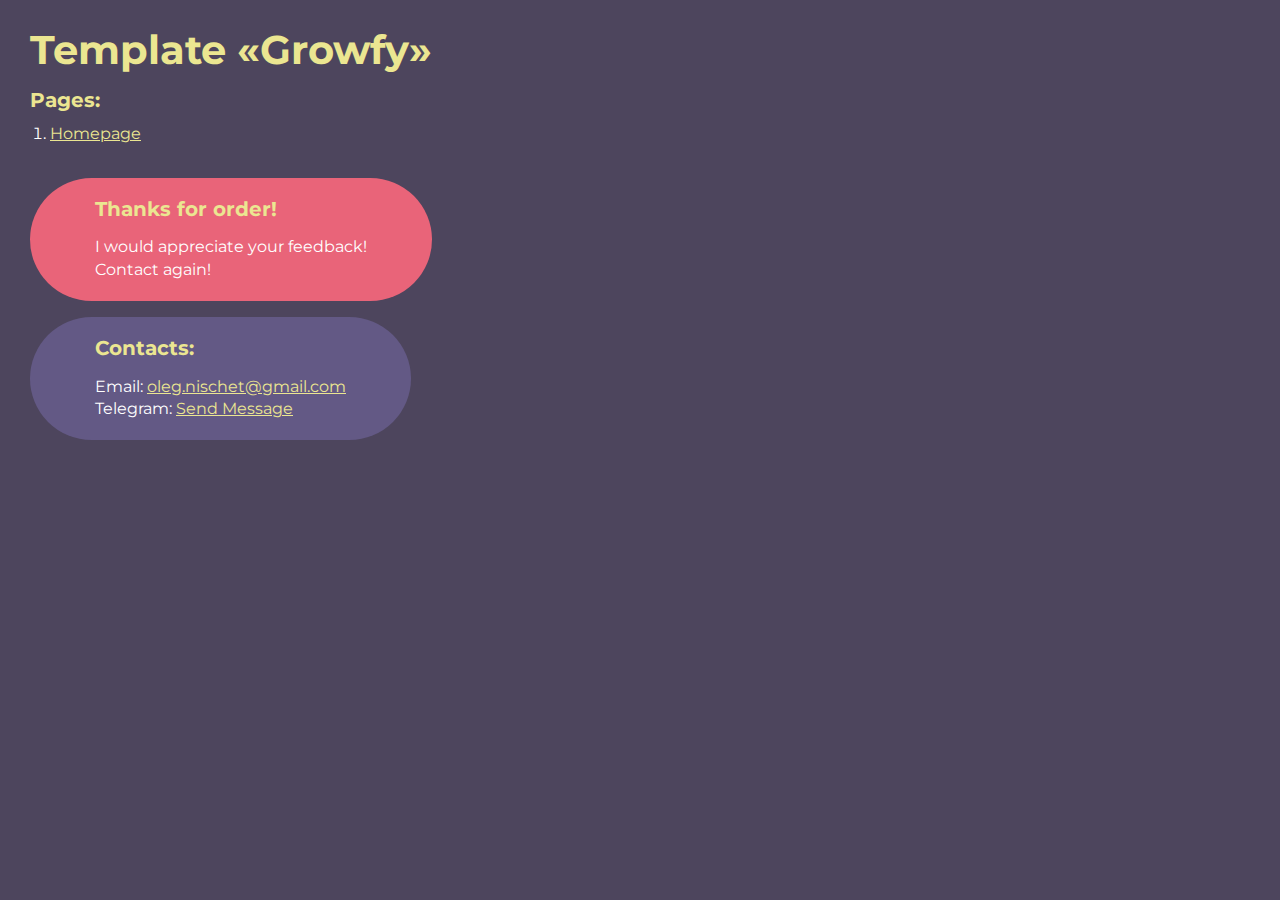
<file: index.html>
<!DOCTYPE html>
<html>

<head>
	<meta charset="UTF-8">
	<meta name="viewport" content="width=device-width, initial-scale=1.0">
	<title>Template «Growfy»</title>
</head>

<body>
	<div class="rootpage">
		<h1>Template «Growfy»</h1>
		<h2>Pages:</h2>
		<ol class="rootpage__list">
			<li><a target="_blank" href="home.html">Homepage</a></li>
		</ol>
		<div class="rootpage__tnx">
			<h2>Thanks for order!</h2>
			<p>I would appreciate your feedback!</p>
			<p>Contact again!</p>
		</div>
		<div class="rootpage__contacts">
			<h2>Contacts:</h2>
			<p>Email: <a href="mailto:oleg.nischet@gmail.com">oleg.nischet@gmail.com</a></p>
			<p>Telegram: <a href="https://t.me/oleg_nishchet">Send Message</a></p>
		</div>
	</div>
</body>
<style>
	@charset "UTF-8";
	@import url("https://fonts.googleapis.com/css?family=Montserrat:regular,700&display=swap");

	*,
	*::before,
	*::after {
		padding: 0px;
		margin: 0px;
		border: 0px;
		box-sizing: border-box;
	}

	html,
	body {
		height: 100%;
		margin: 0;
		padding: 0;
		min-width: 320px;
		width: 100%;
		color: #fff;
		background-color: #4D455D;

	}

	body {
		font-family: Montserrat;
		font-size: 100%;
		line-height: 1;
		font-size: 1rem;
	}

	a {
		text-decoration: underline;
		color: #ebe691
	}

	a:visited {
		text-decoration: underline;
		color: #aaa768;
	}

	a:hover {
		text-decoration: none;
	}

	ul li {
		list-style: none;
	}

	img {
		vertical-align: top;
	}

	.wrapper {
		width: 100%;
		min-height: 100%;
		overflow: hidden;
	}

	.rootpage {
		padding: 30px;
		display: flex;
		flex-direction: column;
		align-items: flex-start;
	}

	@media (max-width: 767px) {
		.rootpage {
			padding: 30px 15px;
		}
	}

	h1 {
		color: #ebe691;
		font-size: 2.5rem;
		margin: 0px 0px 1.25rem 0px;
	}

	@media (max-width: 767px) {
		h1 {
			font-size: 1.85rem;
			margin: 0px 0px 1.25rem 0px;
		}
	}

	h2 {
		color: #ebe691;
		font-size: 1.25rem;
		margin: 0px 0px 1rem 0px;
	}

	@media (max-width: 767px) {
		h2 {
			font-size: 1.125rem;
			margin: 0px 0px 1rem 0px;
		}
	}

	.rootpage__info {
		line-height: 140%;
		margin: 0px 0px 1.5rem 0px;
	}

	.rootpage__list {
		margin: 0px 0px 2.25rem 1.25rem;
	}

	.rootpage__list li:not(:last-child) {
		margin: 0px 0px 15px 0px;
	}

	.rootpage__contacts,
	.rootpage__tnx {
		border-radius: 200px;
		padding: 20px 65px;
		line-height: 140%;
	}

	@media (max-width: 767px) {

		.rootpage__contacts,
		.rootpage__tnx {
			border-radius: 40px;
			padding: 20px;
		}
	}

	.rootpage__contacts {
		background-color: #635985;

	}

	.rootpage__contacts a {
		color: #ebe691;
	}

	.rootpage__tnx {
		background-color: #E96479;
		margin: 0px 0px 1rem 0px;
	}
</style>

</html>
</file>
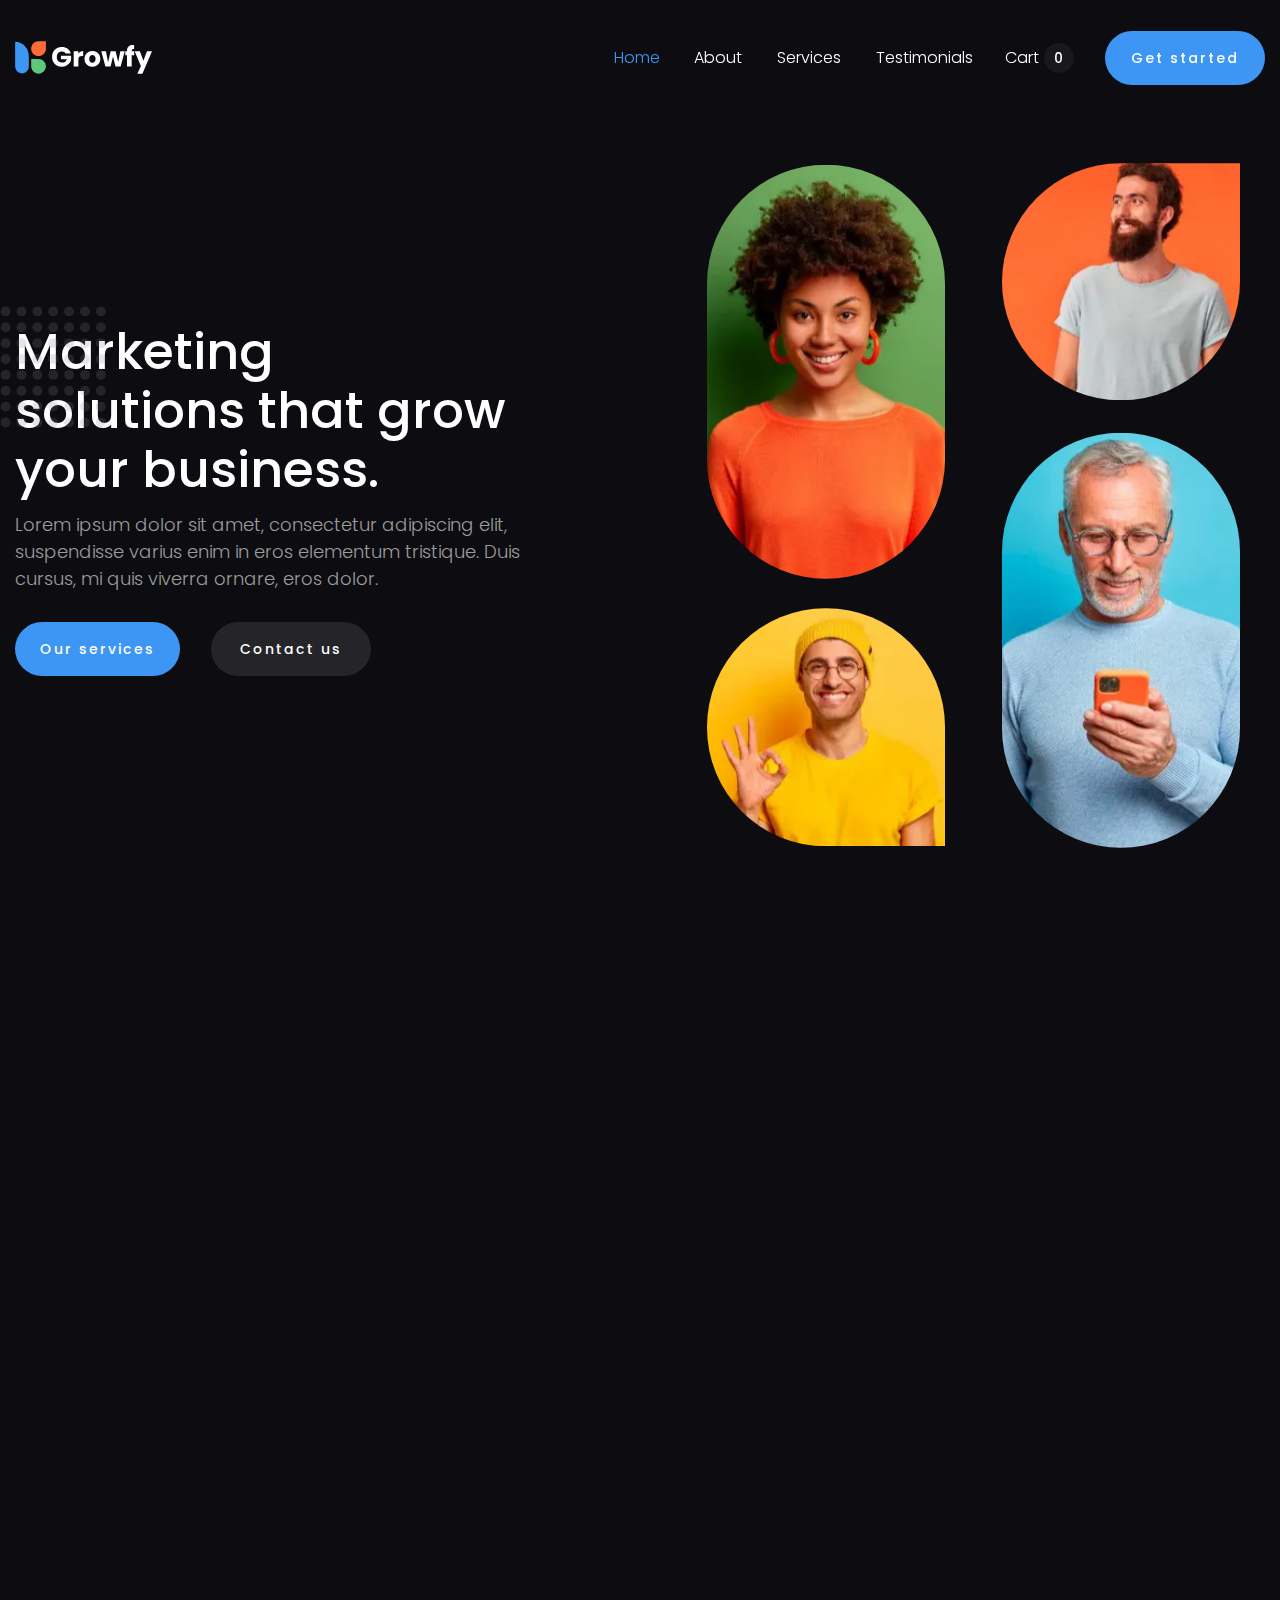
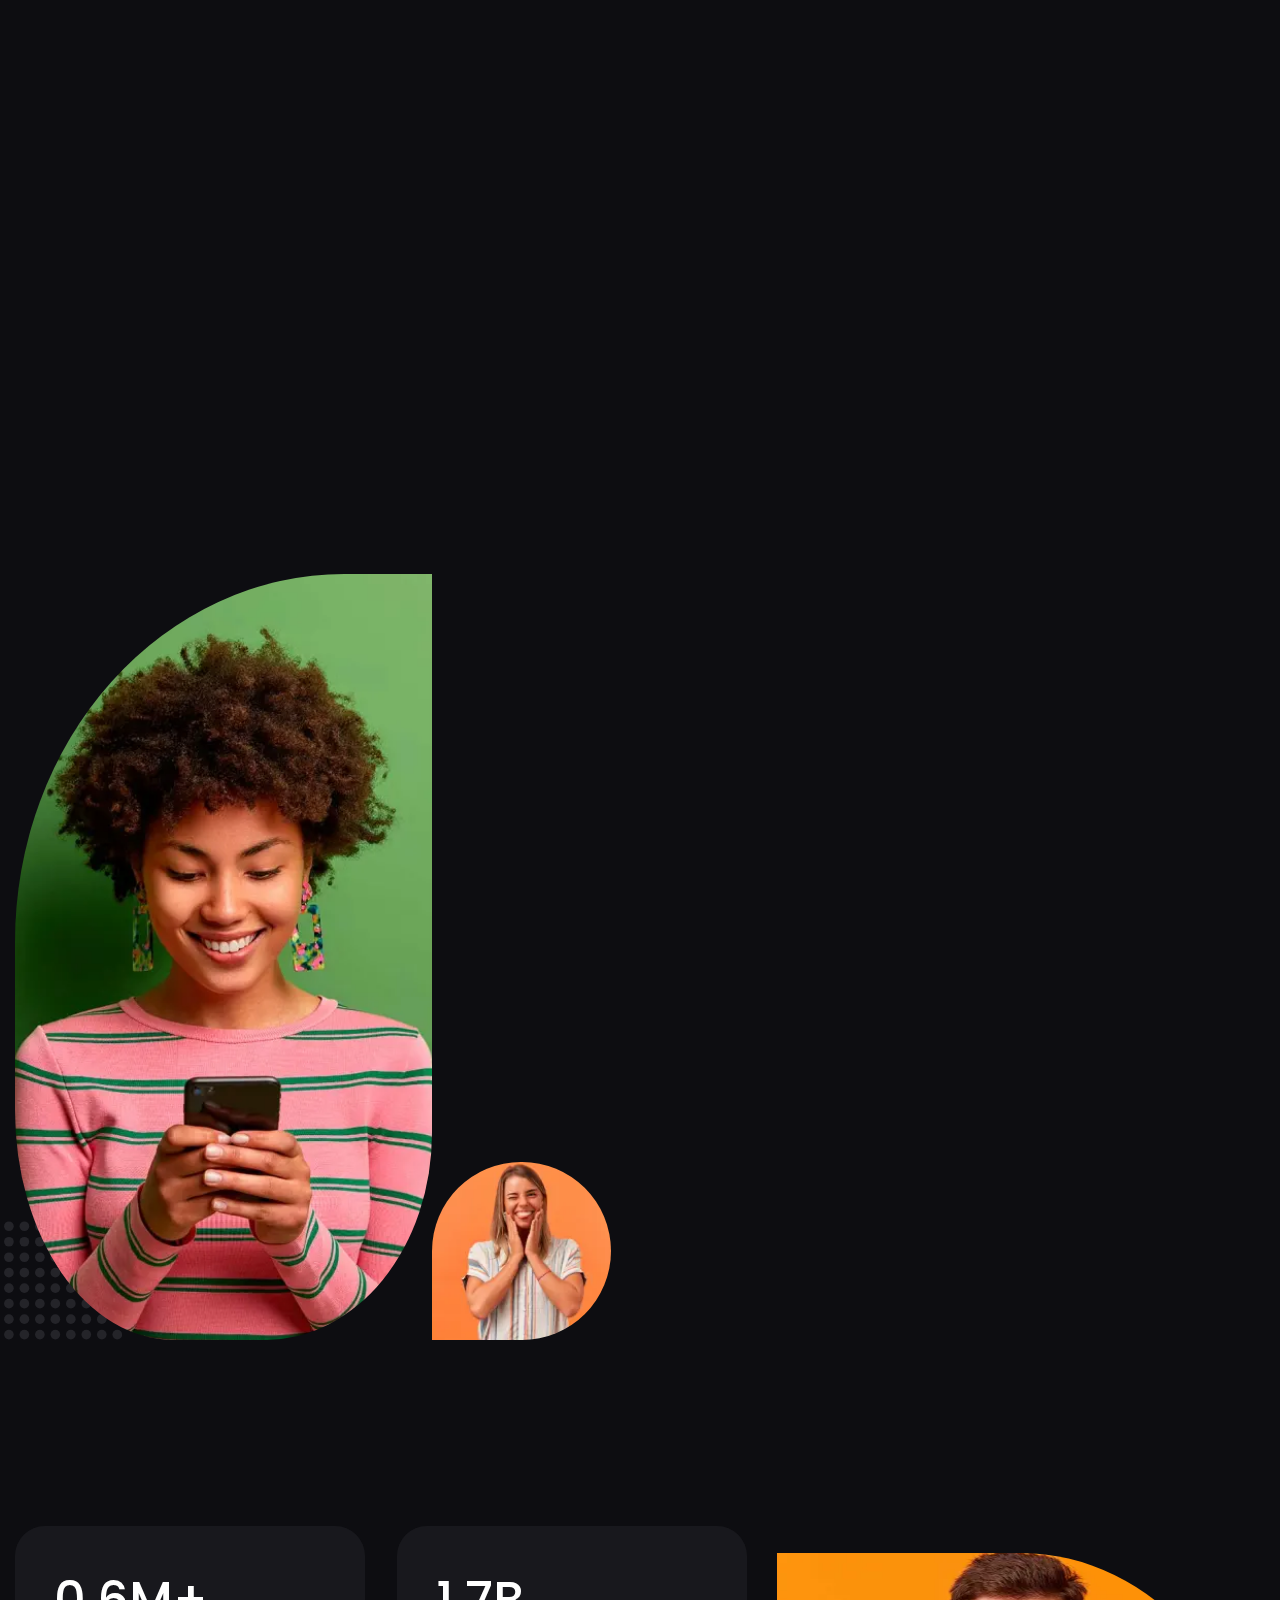
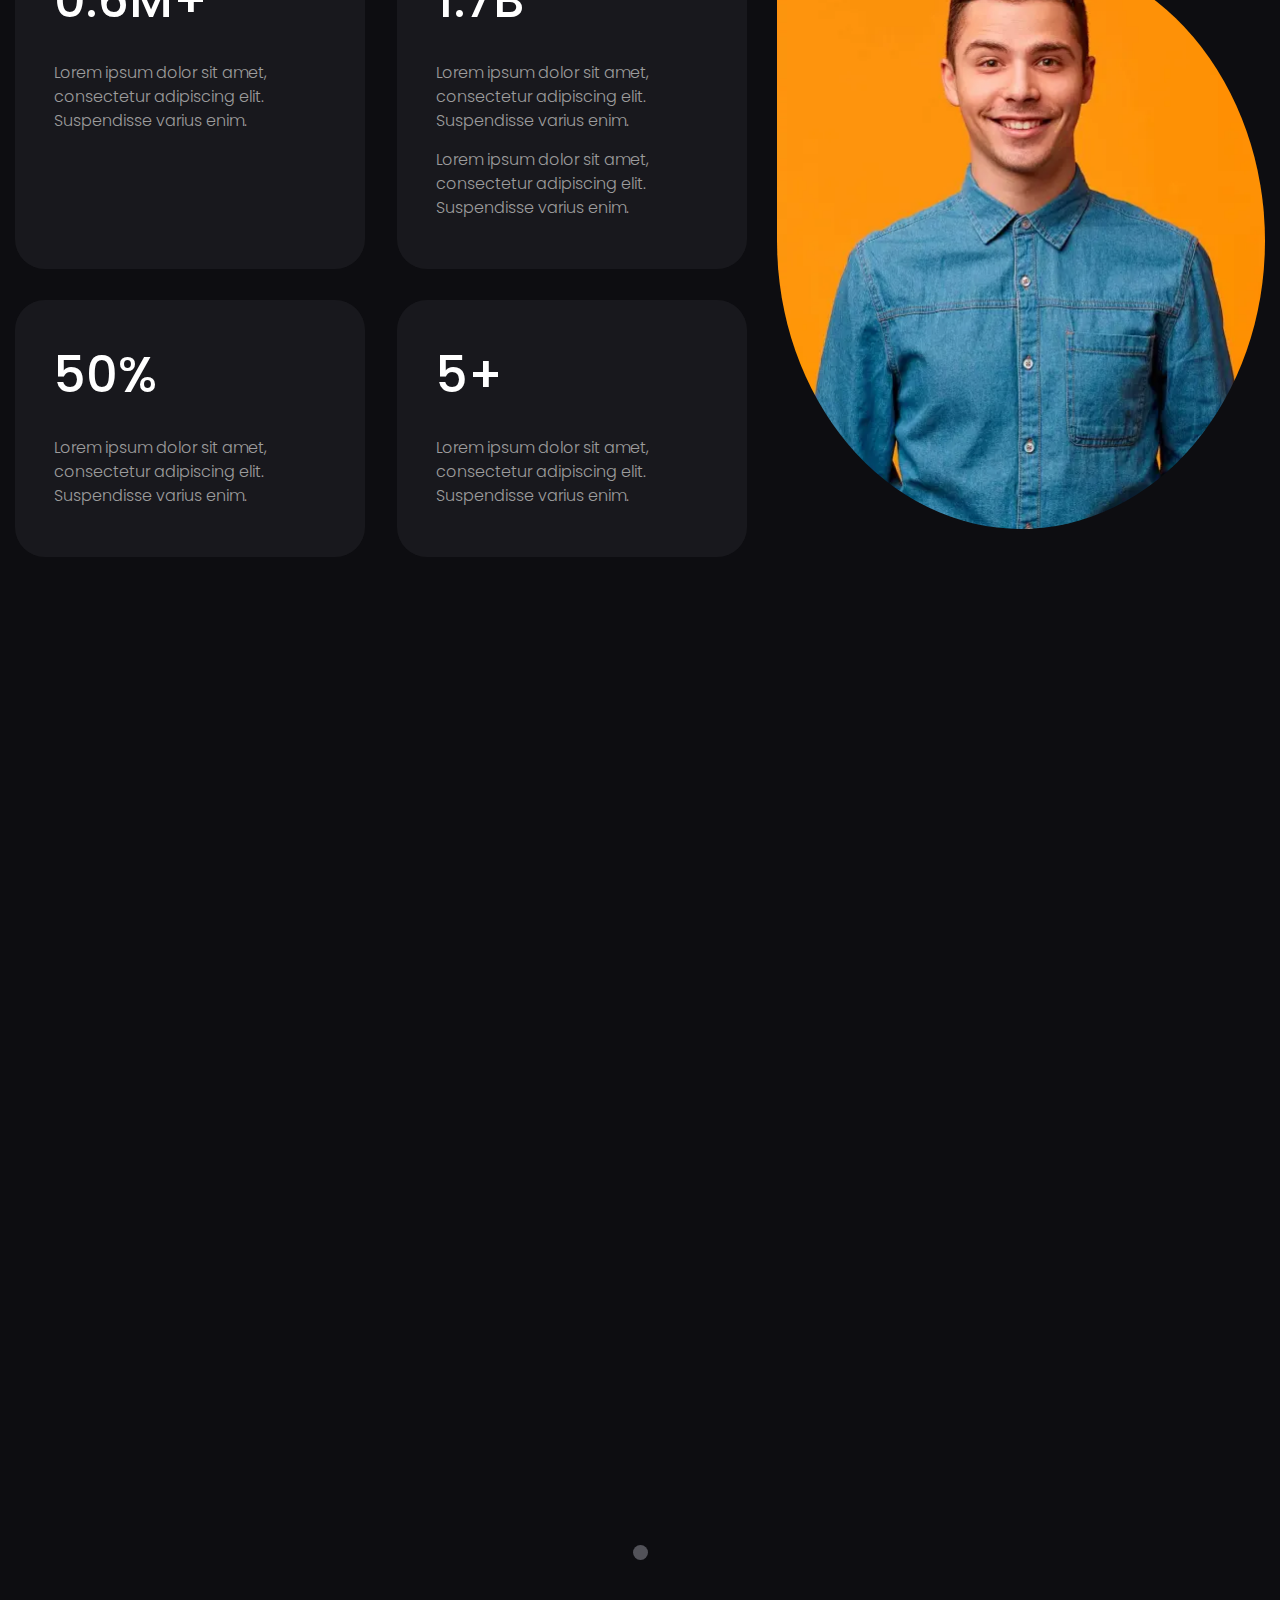
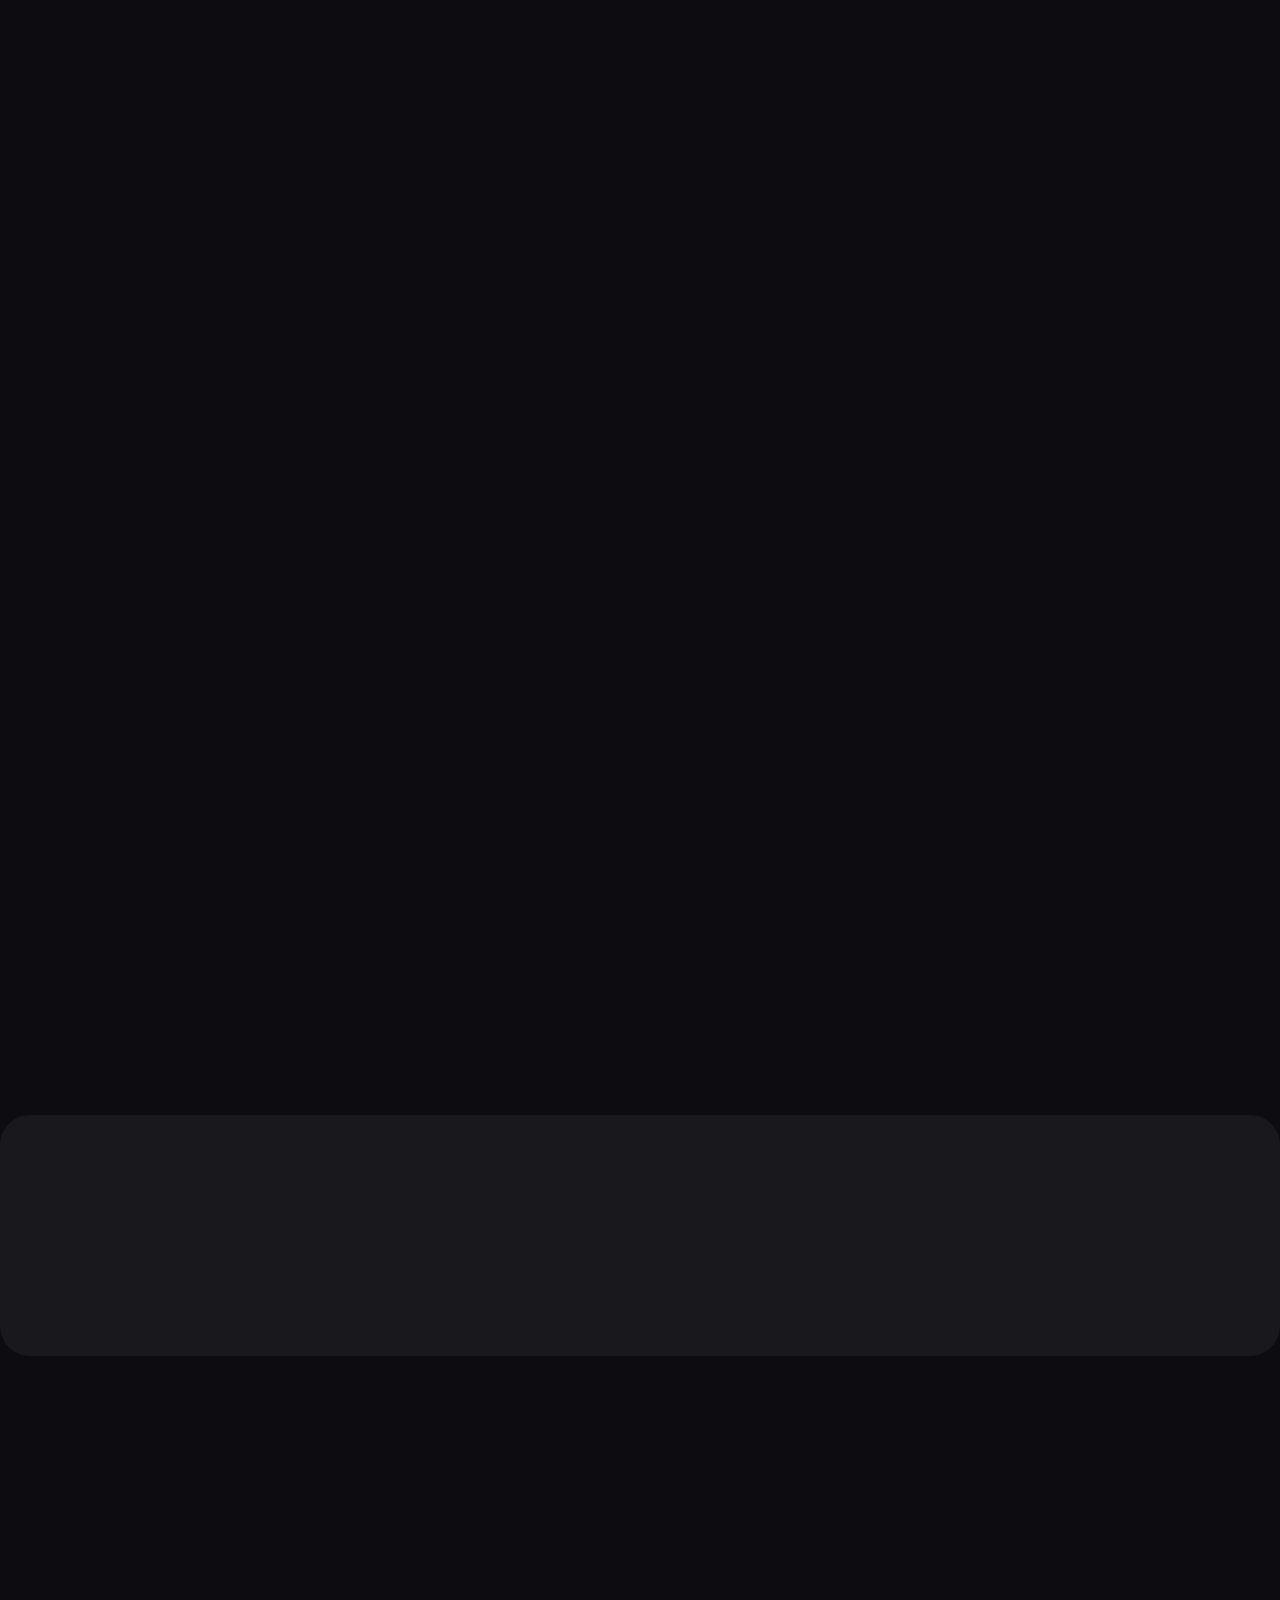
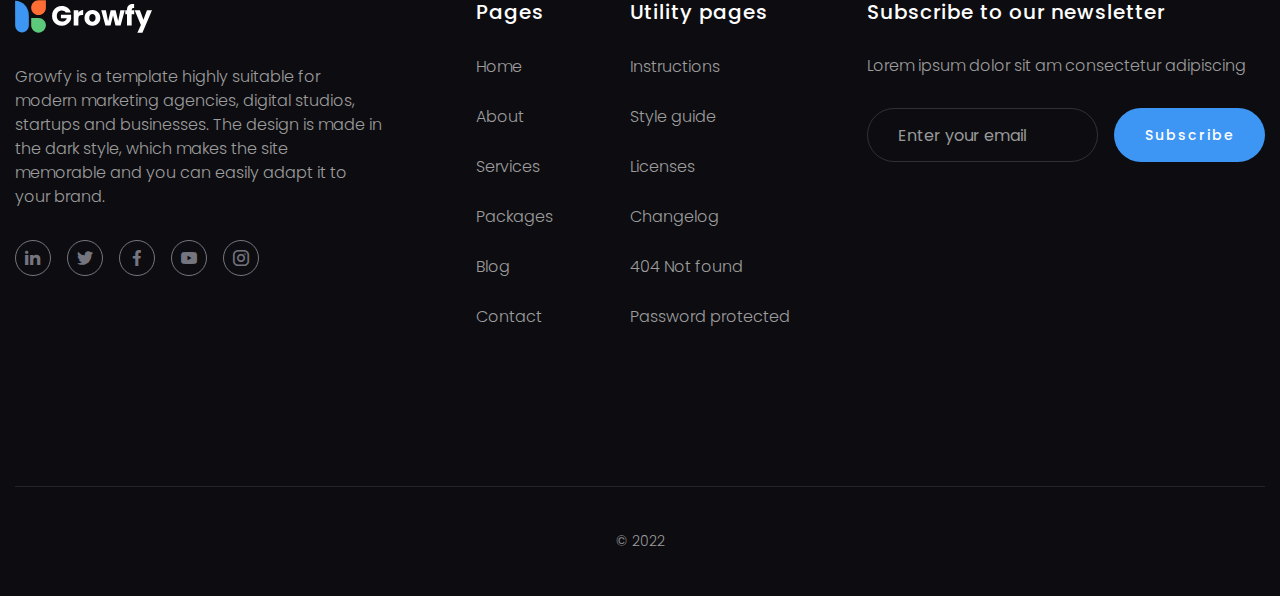
<file: home.html>
<!DOCTYPE html>
<html lang="en">

<head>
	<title>HomePage</title>
	<meta charset="UTF-8">
	<meta name="format-detection" content="telephone=no">
	<!-- <style>body{opacity: 0;}</style> -->
	<link rel="stylesheet" href="css/style.min.css?_v=20230311153009">
	<link rel="shortcut icon" href="favicon.ico">
	<link href="https://fonts.googleapis.com/css?family=Poppins:300,regular,500&display=swap&_v=20230311153009" rel="stylesheet" />
	<!-- <meta name="robots" content="noindex, nofollow"> -->
	<meta name="viewport" content="width=device-width, initial-scale=1.0">
</head>

<body>
	<div class="wrapper">
		<header data-scroll="40" class="header">
			<div class="header__container">
				<a href="#" class="header__logo"><img src="img/logo.svg" alt="Logo"></a>
				<div class="header__menu menu">
					<nav class="menu__body">
						<ul class="menu__list">
							<li class="menu__item"><a href="#" data-goto=".hero" class="menu__link _letter-animation">Home</a></li>
							<li class="menu__item"><a href="#" data-goto=".why-us" data-goto-top="50" class="menu__link _letter-animation">About</a></li>
							<li class="menu__item"><a href="#" data-goto=".services" data-goto-top="50" class="menu__link _letter-animation">Services</a></li>
							<li class="menu__item"><a href="#" data-goto=".testimonials" data-goto-top="50" class="menu__link _letter-animation">Testimonials</a></li>
						</ul>
					</nav>
				</div>
				<a href="" class="header__cart _icon-shopping-cart"><span>Cart</span><span class="header__cart-qnt">0</span></a>
				<div class="header__actions">
					<a href="" class="header__button button">Get started</a>
					<button type="button" class="icon-menu"><span></span></button>
				</div>
			</div>
		</header>
		<main class="page">
			<section data-prlx-mouse-wrapper data-watch="navigator" data-watch-threshold="0.2" class="page__hero hero">
				<div data-prlx-parent class="hero__container">
					<div class="hero__content">
						<div class="hero__header section-header">
							<h1 class="section-header__title section-header__title_decor _letter-animation">Marketing solutions that grow your business.</h1>
							<div class="section-header__text text">
								<p>Lorem ipsum dolor sit amet, consectetur adipiscing elit, suspendisse varius enim in eros elementum tristique. Duis cursus, mi quis viverra ornare, eros dolor.</p>
							</div>
							<div class="section-header__actions actions-section-header">
								<a href="#" class="actions-section-header__button button">Our services</a>
								<a href="#" class="actions-section-header__button button button_dark">Contact us</a>
							</div>
						</div>
					</div>
					<div class="hero__images images-hero">
						<div class="images-hero__column">
							<div data-prlx data-coefficient="7" class="images-hero__item images-hero__item_one"><picture><source srcset="img/hero/girl_on_green_bg.webp" type="image/webp"><img data-prlx-mouse data-prlx-a="30" data-prlx-cx="300" data-prlx-cy="300" src="img/hero/girl_on_green_bg.jpg" alt=""></picture></div>
							<div data-prlx data-coefficient="9" class="images-hero__item images-hero__item_two"><picture><source srcset="img/hero/men_on_yellow_bg.webp" type="image/webp"><img data-prlx-mouse data-prlx-a="30" data-prlx-cx="350" data-prlx-dxr data-prlx-cy="350" src="img/hero/men_on_yellow_bg.jpg" alt=""></picture></div>
						</div>
						<div class="images-hero__column">
							<div data-prlx data-coefficient="7" class="images-hero__item images-hero__item_three"><picture><source srcset="img/hero/men_on_blue_bg.webp" type="image/webp"><img data-prlx-mouse data-prlx-a="30" data-prlx-cx="300" data-prlx-dxr data-prlx-dyr data-prlx-cy="300" src="img/hero/men_on_blue_bg.jpg" alt=""></picture></div>
							<div data-prlx data-coefficient="9" class=" images-hero__item images-hero__item_four"><picture><source srcset="img/hero/men_on_red_bg.webp" type="image/webp"><img data-prlx-mouse data-prlx-a="30" data-prlx-cx="350" data-prlx-dxr data-prlx-dyr data-prlx-cy="350" src="img/hero/men_on_red_bg.jpg" alt=""></picture></div>
						</div>
					</div>
				</div>
			</section>
			<div class="page__clients clients">
				<div data-watch data-watch-threshold="1" class="clients__container">
					<div class="clients__title">TRUSTED BY startups and large enterprises</div>
					<div class="clients__items">
						<div class="clients__item">
							<img src="img/clients/01.svg" alt="Client">
						</div>
						<div class="clients__item">
							<img src="img/clients/02.svg" alt="Client">
						</div>
						<div class="clients__item">
							<img src="img/clients/03.svg" alt="Client">
						</div>
						<div class="clients__item">
							<img src="img/clients/04.svg" alt="Client">
						</div>
						<div class="clients__item">
							<img src="img/clients/05.svg" alt="Client">
						</div>
					</div>
				</div>
			</div>
			<section data-watch="navigator" data-watch-threshold="0.3" class="page__services services">
				<div class="services__container">
					<div data-watch data-watch-threshold="0.4" class="services__header section-header">
						<div class="section-header__label">services</div>
						<h2 class="section-header__title _letter-animation">Services we offer</h2>
						<div class="section-header__text text">
							<p>Lorem ipsum dolor sit amet, consectetur adipiscing elit, suspendisse varius enim in eros elementum tristique. Duis cursus, mi quis viverra ornare, eros dolor.</p>
						</div>
						<div class="section-header__actions actions-section-header">
							<a href="#" class="actions-section-header__button button">All services</a>
						</div>
					</div>
					<div class="services__items">
						<div class="services__column">
							<article data-watch data-watch-threshold="0.5" class="services__item item-service">
								<div class="item-service__icon"><img src="img/services/like_icon.svg" alt="like icon"></div>
								<h3 class="item-service__title">Social Media Marketing</h3>
								<div class="item-service__text text">
									<p>Lorem ipsum dolor sit amet, consectetur adipiscing elit lobortis arcu enim urna adipiscing praesent velit.</p>
								</div>
							</article>
							<article data-watch data-watch-threshold="0.5" class="services__item item-service">
								<div class="item-service__icon item-service__icon_color-orange"><img src="img/services/mail_icon.svg" alt="mail icon"></div>
								<h3 class="item-service__title">Email Marketing</h3>
								<div class="item-service__text text">
									<p>Lorem ipsum dolor sit amet, consectetur adipiscing elit lobortis arcu enim urna adipiscing praesent velit.</p>
								</div>
							</article>
						</div>
						<div class="services__column">
							<article data-watch data-watch-threshold="0.5" class="services__item item-service">
								<div class="item-service__icon item-service__icon_color-yellow"><img src="img/services/buck_icon.svg" alt="buck icon"></div>
								<h3 class="item-service__title">Paid Advertising</h3>
								<div class="item-service__text text">
									<p>Lorem ipsum dolor sit amet, consectetur adipiscing elit lobortis arcu enim urna adipiscing praesent velit.</p>
								</div>
							</article>
							<article data-watch data-watch-threshold="0.5" class="services__item item-service">
								<div class="item-service__icon item-service__icon_color-green"><img src="img/services/search_icon.svg" alt="search icon"></div>
								<h3 class="item-service__title">SEO Optimization</h3>
								<div class="item-service__text text">
									<p>Lorem ipsum dolor sit amet, consectetur adipiscing elit lobortis arcu enim urna adipiscing praesent velit.</p>
								</div>
							</article>
						</div>
					</div>
				</div>
			</section>
			<section data-prlx-mouse-wrapper data-watch="navigator" data-watch-threshold="0.2" class="page__why-us why-us">
				<div class="why-us__container">
					<div data-prlx-parent class="why-us__body">
						<div class="why-us__header section-header">
							<div class="section-header__label">why choose us</div>
							<h2 class="section-header__title _letter-animation">We help great brands scale with content marketing.</h2>
							<div class="section-header__text text">
								<p>Lorem ipsum dolor sit amet, consectetur adipiscing elit, suspendisse varius enim in eros elementum tristique. Duis cursus, mi quis viverra ornare, eros dolor.</p>
							</div>
							<ul class="section-header__list">
								<li class="section-header__list-item _icon-check">This is some text inside of a div.</li>
								<li class="section-header__list-item _icon-check">This is some text inside of a div.</li>
								<li class="section-header__list-item _icon-check">This is some text inside of a div.</li>
								<li class="section-header__list-item _icon-check">This is some text inside of a div.</li>
							</ul>
						</div>
						<div class="why-us__images images-why-us">
							<div class="images-why-us__inner">
								<div data-prlx data-coefficient="9" class="images-why-us__item images-why-us__item_first"><picture><source srcset="img/why-us/01.webp" type="image/webp"><img data-prlx-mouse data-prlx-a="10" data-prlx-cx="300" data-prlx-cy="300" src="img/why-us/01.jpg" alt=""></picture></div>
								<div data-prlx data-coefficient="-14" class="images-why-us__item images-why-us__item_second"><picture><source srcset="img/why-us/02.webp" type="image/webp"><img data-prlx-mouse data-prlx-a="20" data-prlx-cx="400" data-prlx-cy="400" data-prlx-dxr data-prlx-dyr src="img/why-us/02.jpg" alt=""></picture></div>
							</div>
						</div>
					</div>
					<div data-prlx-parent class="why-us__statistics statistics">
						<div class="statistics__items">
							<div data-watch class="statistics__item item-statistic">
								<div class="item-statistic__value"><span data-digits-counter data-digits-counter-tiny data-digits-counter-speed="1500">1.2</span>M+</div>
								<div class="item-statistic__text text">
									<p>Lorem ipsum dolor sit amet, consectetur adipiscing elit. Suspendisse varius enim.</p>
								</div>
							</div>
							<div data-watch class="statistics__item item-statistic">
								<div class="item-statistic__value"><span data-digits-counter data-digits-counter-tiny data-digits-counter-speed="1500">3.4</span>B</div>
								<div class="item-statistic__text text">
									<p>Lorem ipsum dolor sit amet, consectetur adipiscing elit. Suspendisse varius enim.</p>
									<p>Lorem ipsum dolor sit amet, consectetur adipiscing elit. Suspendisse varius enim.</p>
								</div>
							</div>
							<div data-watch class="statistics__item item-statistic">
								<div class="item-statistic__value"><span data-digits-counter data-digits-counter-speed="1500">98</span>%</div>
								<div class="item-statistic__text text">
									<p>Lorem ipsum dolor sit amet, consectetur adipiscing elit. Suspendisse varius enim.</p>
								</div>
							</div>
							<div data-watch class="statistics__item item-statistic">
								<div class="item-statistic__value"><span data-digits-counter data-digits-counter-speed="1500">10</span>+</div>
								<div class="item-statistic__text text">
									<p>Lorem ipsum dolor sit amet, consectetur adipiscing elit. Suspendisse varius enim.</p>
								</div>
							</div>
						</div>
						<div data-prlx data-coefficient="7" class="statistics__image-ibg"><picture><source srcset="img/why-us/03.webp" type="image/webp"><img data-prlx-mouse data-prlx-a="15" data-prlx-cx="300" data-prlx-cy="300" src="img/why-us/03.jpg" alt="Image"></picture></div>
					</div>
				</div>
			</section>
			<section data-watch="navigator" data-watch-threshold="0.2" class="page__testimonials testimonials">
				<div class="testimonials__container">
					<div class="testimonials__header">
						<div class="section-header">
							<div class="section-header__label">testimonials</div>
							<h2 class="section-header__title _letter-animation">See what our clients say</h2>
							<div class="section-header__text text">
								<p>Lorem ipsum dolor sit amet, consectetur adipiscing elit, suspendisse varius enim in eros elementum tristique. Duis cursus, mi quis viverra ornare, eros dolor.</p>
							</div>
						</div>
						<a href="" class="testimonials__button button">Get in touch</a>
					</div>
					<div data-watch data-watch-threshold="0.4" class="testimonials__slider swiper">
						<div class="testimonials__wrapper swiper-wrapper">
							<div class="testimonials__slide swiper-slide">
								<article class="testimonials__item item-testimonial">
									<div class="item-testimonial__header">
										<div class="item-testimonial__avatar"><picture><source srcset="img/testimonials/01.webp" type="image/webp"><img src="img/testimonials/01.jpg" alt=""></picture></div>
										<div class="item-testimonial__name">John Doe</div>
										<div class="item-testimonial__company">Company Name</div>
									</div>
									<h3 class="item-testimonial__title">"I recommend this agency"</h3>
									<div class="item-testimonial__text text">
										<p>Lorem ipsum dolor sit amet, consectetur adipiscing elit. Suspendisse varius enim in eros elementum tristique. Duis cursus, mi quis viverra ornare, eros dolor interdum nulla, ut commodo diam libero.</p>
									</div>
									<div class="item-testimonial__rating rating rating_set">
										<div class="rating__body">
											<div class="rating__active"></div>
											<div class="rating__items">
												<input type="radio" class="rating__item" value="1" name="rating">
												<input type="radio" class="rating__item" value="2" name="rating">
												<input type="radio" class="rating__item" value="3" name="rating">
												<input type="radio" class="rating__item" value="4" name="rating">
												<input type="radio" class="rating__item" value="5" name="rating">
											</div>
										</div>
										<div class="rating__value">5</div>
									</div>
								</article>
							</div>
							<div class="testimonials__slide swiper-slide">
								<article class="testimonials__item item-testimonial">
									<div class="item-testimonial__header">
										<div class="item-testimonial__avatar item-testimonial__avatar_top-rigth"><picture><source srcset="img/testimonials/02.webp" type="image/webp"><img src="img/testimonials/02.jpg" alt="Alice Smith"></picture></div>
										<div class="item-testimonial__name">Alice Smith</div>
										<div class="item-testimonial__company">Company Name</div>
									</div>
									<h3 class="item-testimonial__title">"The support is awesome"</h3>
									<div class="item-testimonial__text text">
										<p>Lorem ipsum dolor sit amet, consectetur adipiscing elit. Suspendisse varius enim in eros elementum tristique. Duis cursus, mi quis viverra ornare, eros dolor interdum nulla, ut commodo diam libero.</p>
									</div>
									<div class="item-testimonial__rating rating rating_set">
										<div class="rating__body">
											<div class="rating__active"></div>
											<div class="rating__items">
												<input type="radio" class="rating__item" value="1" name="rating">
												<input type="radio" class="rating__item" value="2" name="rating">
												<input type="radio" class="rating__item" value="3" name="rating">
												<input type="radio" class="rating__item" value="4" name="rating">
												<input type="radio" class="rating__item" value="5" name="rating">
											</div>
										</div>
										<div class="rating__value">5</div>
									</div>
								</article>
							</div>
							<div class="testimonials__slide swiper-slide">
								<article class="testimonials__item item-testimonial">
									<div class="item-testimonial__header">
										<div class="item-testimonial__avatar item-testimonial__avatar_bottom-rigth"><picture><source srcset="img/testimonials/03.webp" type="image/webp"><img src="img/testimonials/03.jpg" alt="Sophia Miller"></picture></div>
										<div class="item-testimonial__name">Sophia Miller</div>
										<div class="item-testimonial__company">Company Name</div>
									</div>
									<h3 class="item-testimonial__title">"A game changer for us"</h3>
									<div class="item-testimonial__text text">
										<p>Lorem ipsum dolor sit amet, consectetur adipiscing elit. Suspendisse varius enim in eros elementum tristique. Duis cursus, mi quis viverra ornare, eros dolor interdum nulla, ut commodo diam libero.</p>
									</div>
									<div class="item-testimonial__rating rating rating_set">
										<div class="rating__body">
											<div class="rating__active"></div>
											<div class="rating__items">
												<input type="radio" class="rating__item" value="1" name="rating">
												<input type="radio" class="rating__item" value="2" name="rating">
												<input type="radio" class="rating__item" value="3" name="rating">
												<input type="radio" class="rating__item" value="4" name="rating">
												<input type="radio" class="rating__item" value="5" name="rating">
											</div>
										</div>
										<div class="rating__value">5</div>
									</div>
								</article>

							</div>
						</div>
						<div class="testimonials__pagination"></div>
					</div>
				</div>
			</section>
			<section class="page__blog blog">
				<div class="blog__container">
					<div data-watch data-watch-threshold="0.4" class="blog__header">
						<div class="section-header">
							<div class="section-header__label">Blog</div>
							<h2 class="section-header__title _letter-animation">Read our <br> articles & news</h2>
							<div class="section-header__text text">
								<p>Lorem ipsum dolor sit amet, consectetur adipiscing elit. Suspendisse varius enim in eros elementum tristique. Duis cursus, mi quis viverra ornare, eros dolor interdum nulla, ut commodo diam libero.</p>
							</div>
						</div>
						<a href="" class="blog__all button">All Posts</a>
					</div>
					<div class="blog__items">
						<article data-watch data-watch-threshold="0.2,0.4" class="blog__item item-blog">
							<div class="item-blog__top">
								<div class="item-blog__categories">
									<a href="" class="item-blog__category">Social Media</a>
								</div>
								<a href="" class="item-blog__image-ibg"><picture><source srcset="img/blog/01.webp" type="image/webp"><img src="img/blog/01.jpg" alt="Image"></picture></a>
							</div>
							<div class="item-blog__body">
								<time datetime="2022-08-28" class="item-blog__datetime">August 28, 2022</time>
								<h3 class="item-blog__title">
									<a href="" class="item-blog__title-link">How to Use Social Proof in Marketing</a>
								</h3>
								<div class="item-blog__text text">
									<p>Lorem ipsum dolor sit amet, consectetur adipiscing elit lobortis arcu enim urna adipiscing praesent velit viverra sit semper lorem.</p>
								</div>
								<a href="" class="item-blog__link">Read now</a>
							</div>
						</article>
						<article data-watch data-watch-threshold="0.2,0.4" class="blog__item item-blog">
							<div class="item-blog__top">
								<div class="item-blog__categories">
									<a href="" class="item-blog__category">SEO</a>
								</div>
								<a href="" class="item-blog__image-ibg"><picture><source srcset="img/blog/02.webp" type="image/webp"><img src="img/blog/02.jpg" alt="Image"></picture></a>
							</div>
							<div class="item-blog__body">
								<time datetime="2022-08-28" class="item-blog__datetime">August 28, 2022</time>
								<h3 class="item-blog__title">
									<a href="" class="item-blog__title-link">Make a great first impression with these titles</a>
								</h3>
								<div class="item-blog__text text">
									<p>Lorem ipsum dolor sit amet, consectetur adipiscing elit lobortis arcu enim urna adipiscing praesent velit viverra sit semper lorem.</p>
								</div>
								<a href="" class="item-blog__link">Read now</a>
							</div>
						</article>
						<article data-watch data-watch-threshold="0.2,0.4" class="blog__item item-blog">
							<div class="item-blog__top">
								<div class="item-blog__categories">
									<a href="" class="item-blog__category">Strategy</a>
								</div>
								<a href="" class="item-blog__image-ibg"><picture><source srcset="img/blog/03.webp" type="image/webp"><img src="img/blog/03.jpg" alt="Image"></picture></a>
							</div>
							<div class="item-blog__body">
								<time datetime="2022-08-28" class="item-blog__datetime">August 28, 2022</time>
								<h3 class="item-blog__title">
									<a href="" class="item-blog__title-link">How to Grab Your Reader’s Attention</a>
								</h3>
								<div class="item-blog__text text">
									<p>Lorem ipsum dolor sit amet, consectetur adipiscing elit lobortis arcu enim urna adipiscing praesent velit viverra sit semper lorem.</p>
								</div>
								<a href="" class="item-blog__link">Read now</a>
							</div>
						</article>
					</div>
				</div>
			</section>
			<section class="page__ready-start ready-start">
				<div data-watch data-watch-threshold="0.4" class="ready-start__container">
					<div class="ready-start__body">
						<div class="section-header">
							<h2 class="section-header__title section-header__title_fs-32 _letter-animation">Ready to start scaling your business now?</h2>
							<div class="section-header__text text">
								<p>Ready to start scaling your business now?</p>
							</div>
						</div>
						<div class="ready-start__actions">
							<a href="" class="ready-start__button button">Our services</a>
							<a href="" class="ready-start__button button button_dark">Contact us</a>
						</div>
					</div>
				</div>
			</section>
		</main>
		<footer class="footer">
			<div class="footer__container">
				<div class="footer__main">
					<div class="footer__info">
						<a href="#" class="footer__logo"><img src="img/logo.svg" alt="Logo"></a>
						<div class="footer__text text">
							<p>Growfy is a template highly suitable for modern marketing agencies, digital studios, startups and businesses. The design is made in the dark style, which makes the site memorable and you can easily adapt it to your brand.</p>
						</div>
						<ul class="footer__socials socials">
							<li class="socials__item"><a href="#" class="socials__link _icon-linkedin" aria-label="Link to Linkedin"></a></li>
							<li class="socials__item"><a href="#" class="socials__link _icon-twitter" aria-label="Link to Twitter"></a></li>
							<li class="socials__item"><a href="#" class="socials__link _icon-facebook" aria-label="Link to Facebook"></a></li>
							<li class="socials__item"><a href="#" class="socials__link _icon-you-tube" aria-label="Link to YouTube"></a></li>
							<li class="socials__item"><a href="#" class="socials__link _icon-instagram" aria-label="Link to Instagram"></a></li>
						</ul>
					</div>
					<nav class="footer__menu menu-footer">
						<h4 class="menu-footer__title footer-title">Pages</h4>
						<h4 class="menu-footer__title footer-title">Utility pages</h4>
						<ul class="menu-footer__list">
							<li class="menu-footer__item"><a href="" class="menu-footer__link _letter-animation">Home</a></li>
							<li class="menu-footer__item"><a href="" class="menu-footer__link _letter-animation">About</a></li>
							<li class="menu-footer__item"><a href="" class="menu-footer__link _letter-animation">Services</a></li>
							<li class="menu-footer__item"><a href="" class="menu-footer__link _letter-animation">Packages</a></li>
							<li class="menu-footer__item"><a href="" class="menu-footer__link _letter-animation">Blog</a></li>
							<li class="menu-footer__item"><a href="" class="menu-footer__link _letter-animation">Contact</a></li>
						</ul>
						<ul class="menu-footer__list">
							<li class="menu-footer__item"><a href="" class="menu-footer__link _letter-animation">Instructions</a></li>
							<li class="menu-footer__item"><a href="" class="menu-footer__link _letter-animation">Style guide</a></li>
							<li class="menu-footer__item"><a href="" class="menu-footer__link _letter-animation">Licenses</a></li>
							<li class="menu-footer__item"><a href="" class="menu-footer__link _letter-animation">Changelog</a></li>
							<li class="menu-footer__item"><a href="" class="menu-footer__link _letter-animation">404 Not found</a></li>
							<li class="menu-footer__item"><a href="" class="menu-footer__link _letter-animation">Password protected</a></li>
						</ul>
					</nav>
					<div class="footer__subscribe subscribe-footer">
						<h4 class="subscribe-footer__title footer-title">Subscribe to our newsletter</h4>
						<div class="subscribe-footer__text text">
							<p>Lorem ipsum dolor sit am consectetur adipiscing</p>
						</div>
						<form action="#" method="get" class="subscribe-footer__form">
							<div class="subscribe-footer__row">
								<input autocomplete="off" type="email" name="form[]" data-validate data-required data-error="Email not correct" placeholder="Enter your email" class="input">
							</div>
							<button type="submit" class="subscribe-footer__submit button">Subscribe</button>
						</form>
					</div>
				</div>
				<div class="footer__copy">
					<div class="footer__text text">© 2022</div>
				</div>
			</div>
		</footer>
	</div>
	<script src="js/app.min.js?_v=20230311153009"></script>
</body>

</html>
</file>
<file: css/style.min.css>
@charset "UTF-8";@font-face{font-family:icons;font-display:swap;src:url(../fonts/icons.woff2) format("woff2"),url(../fonts/icons.woff) format("woff");font-weight:400;font-style:normal}.rating__active::before,.rating__body::before,[class*=_icon-]:before{font-family:icons;font-style:normal;font-weight:400;font-variant:normal;text-transform:none;line-height:1;-webkit-font-smoothing:antialiased;-moz-osx-font-smoothing:grayscale}[class*=_icon-]:before{display:block}._icon-check:before{content:"\e900"}._icon-facebook:before{content:"\e901"}._icon-instagram:before{content:"\e902"}._icon-linkedin:before{content:"\e903"}._icon-shopping-cart:before{content:"\e904"}._icon-star:before{content:"\e905"}._icon-twitter:before{content:"\e906"}._icon-you-tube:before{content:"\e907"}*{padding:0;margin:0;border:0}*,:after,:before{-webkit-box-sizing:border-box;box-sizing:border-box}body,html{height:100%;min-width:320px}body{color:#9c9c9c;line-height:1;font-family:Poppins;font-size:1rem;-ms-text-size-adjust:100%;-moz-text-size-adjust:100%;-webkit-text-size-adjust:100%;-webkit-font-smoothing:antialiased;-moz-osx-font-smoothing:grayscale}button,input,textarea{font-family:Poppins;font-size:inherit}button{cursor:pointer;color:inherit;background-color:transparent}a{color:inherit;text-decoration:none}ul li{list-style:none}img{vertical-align:top}h1,h2,h3,h4,h5,h6{font-weight:inherit;font-size:inherit}body{font-weight:300;background-color:#0d0d11}.lock body{overflow:hidden;-ms-touch-action:none;touch-action:none;-ms-scroll-chaining:none;overscroll-behavior:none}.wrapper{min-height:100%;display:-webkit-box;display:-ms-flexbox;display:flex;-webkit-box-orient:vertical;-webkit-box-direction:normal;-ms-flex-direction:column;flex-direction:column;overflow:hidden}@supports (overflow:clip){.wrapper{overflow:clip}}.wrapper>main{-webkit-box-flex:1;-ms-flex:1 1 auto;flex:1 1 auto}.wrapper>*{min-width:0}[class*=__container]{max-width:81.875rem;margin:0 auto;padding:0 .9375rem}input[type=email],input[type=tel],input[type=text],textarea{-webkit-appearance:none;-moz-appearance:none;appearance:none}.input{outline:0;border-radius:3.125rem;width:100%;height:3.375rem;display:block;padding:0 1.875rem;border:1px solid rgba(129,129,139,.3);color:#fff;line-height:1.5;font-weight:400;background-color:transparent;-webkit-transition:all .3s ease 0s;-o-transition:all .3s ease 0s;transition:all .3s ease 0s}.input::-webkit-input-placeholder{color:#999}.input::-moz-placeholder{color:#999}.input:-ms-input-placeholder{color:#999}.input::-ms-input-placeholder{color:#999}.input::placeholder{color:#999}.input._form-focus{-webkit-box-shadow:0 0 15px rgba(255,255,255,.2);box-shadow:0 0 15px rgba(255,255,255,.2)}.input._form-error{border-color:red}.input[placeholder]:not([data-placeholder-nohiden])::-webkit-input-placeholder{-webkit-transition:opacity .3s;transition:opacity .3s}.input[placeholder]:not([data-placeholder-nohiden])::-moz-placeholder{-moz-transition:opacity .3s;transition:opacity .3s}.input[placeholder]:not([data-placeholder-nohiden]):-ms-input-placeholder{-ms-transition:opacity .3s;transition:opacity .3s}.input[placeholder]:not([data-placeholder-nohiden])::-ms-input-placeholder{-ms-transition:opacity .3s;transition:opacity .3s}.input[placeholder]:not([data-placeholder-nohiden])::placeholder{-webkit-transition:opacity .3s;-o-transition:opacity .3s;transition:opacity .3s}.input[placeholder]:not([data-placeholder-nohiden]):focus::-webkit-input-placeholder{opacity:0}.input[placeholder]:not([data-placeholder-nohiden]):focus::-moz-placeholder{opacity:0}.input[placeholder]:not([data-placeholder-nohiden]):focus:-ms-input-placeholder{opacity:0}.input[placeholder]:not([data-placeholder-nohiden]):focus::-ms-input-placeholder{opacity:0}.input[placeholder]:not([data-placeholder-nohiden]):focus::placeholder{opacity:0}textarea.input{resize:none;padding:0 0}.rating{display:-webkit-box;display:-ms-flexbox;display:flex;-webkit-box-align:end;-ms-flex-align:end;align-items:flex-end;font-size:1.125rem;line-height:.75;letter-spacing:.1875rem;-webkit-transition:opacity .3s ease 0s;-o-transition:opacity .3s ease 0s;transition:opacity .3s ease 0s}.rating.rating_sending{opacity:.2}.rating.rating_set .rating__active,.rating.rating_set .rating__item{cursor:pointer}.rating__body{position:relative}.rating__body::before{content:"\e905\e905\e905\e905\e905";display:block;margin-right:-.15625rem}.rating__active{position:absolute;width:0%;height:100%;top:0;left:0;overflow:hidden}.rating__active::before{content:"\e905\e905\e905\e905\e905";position:absolute;width:100%;height:100%;top:0;left:0;color:#ffd300}.rating__items{display:-webkit-box;display:-ms-flexbox;display:flex;position:absolute;width:100%;height:100%;top:0;left:0}.rating__item{-webkit-box-flex:0;-ms-flex:0 0 20%;flex:0 0 20%;height:100%;opacity:0}.rating__value{display:none;font-size:50%;line-height:1;padding:0 0 0 10px}[class*=-ibg]{position:relative}[class*=-ibg] img{position:absolute;width:100%;height:100%;top:0;left:0;-o-object-fit:cover;object-fit:cover}[class*=-ibg_contain] img{-o-object-fit:contain;object-fit:contain}.button{display:inline-block;min-width:10rem;background-color:#3d96f4;color:#fff;padding:1rem 1.5625rem;text-align:center;border-radius:3.125rem;font-size:.875rem;font-weight:500;line-height:1.5714285714;letter-spacing:.125rem;-webkit-transition:background-color .3s ease 0s;-o-transition:background-color .3s ease 0s;transition:background-color .3s ease 0s}.button_dark{background-color:rgba(129,129,139,.2)}.text{line-height:1.5}.text p:not(:last-child){margin-bottom:.9375rem}.section-header__label{display:inline-block;padding:.6875rem 1.1875rem;text-transform:uppercase;font-size:.6875rem;line-height:1.5454545455;letter-spacing:.125rem;border:.0625rem solid rgba(129,129,139,.2);border-radius:.75rem}.section-header__label:not(:last-child){margin-bottom:1.1875rem}.section-header__title{line-height:1.1764705882;font-weight:500;color:#fff}._watcher-view .section-header__title{-webkit-transition-delay:.2s;-o-transition-delay:.2s;transition-delay:.2s}._watcher-view .section-header__title span{-webkit-animation:letter 1s cubic-bezier(1,.47,.05,.97) forwards 0s;animation:letter 1s cubic-bezier(1,.47,.05,.97) forwards 0s}.section-header__title:not(:last-child){margin-bottom:.75rem}.section-header__title_decor{position:relative}.section-header__title_decor::before{content:"";position:absolute;top:0;left:0;width:24.1584158416%;padding-bottom:24.1584158416%;-webkit-transform:translate(-25.4098360656%,-13.1147540984%);-ms-transform:translate(-25.4098360656%,-13.1147540984%);transform:translate(-25.4098360656%,-13.1147540984%);background:url(../img/decor.svg) 0 0/cover no-repeat}.section-header__title_fs-32{font-weight:400}.section-header__text{font-size:1.125rem}._watcher-view .section-header__text{-webkit-transition-delay:.4s;-o-transition-delay:.4s;transition-delay:.4s}.section-header__text:not(:last-child){margin-bottom:1.875rem}.section-header__list-item{opacity:0;-webkit-transform:translate(3.125rem,0);-ms-transform:translate(3.125rem,0);transform:translate(3.125rem,0);-webkit-transition:opacity .3s ease 0s,-webkit-transform .3s ease 0s;transition:opacity .3s ease 0s,-webkit-transform .3s ease 0s;-o-transition:transform .3s ease 0s,opacity .3s ease 0s;transition:transform .3s ease 0s,opacity .3s ease 0s;transition:transform .3s ease 0s,opacity .3s ease 0s,-webkit-transform .3s ease 0s;display:-webkit-box;display:-ms-flexbox;display:flex;-webkit-box-align:center;-ms-flex-align:center;align-items:center;gap:.625rem}._watcher-view .section-header__list-item:nth-child(1){opacity:1;-webkit-transform:translate(0,0);-ms-transform:translate(0,0);transform:translate(0,0);-webkit-transition-duration:.8s;-o-transition-duration:.8s;transition-duration:.8s;-webkit-transition-delay:.4s;-o-transition-delay:.4s;transition-delay:.4s}._watcher-view .section-header__list-item:nth-child(2){opacity:1;-webkit-transform:translate(0,0);-ms-transform:translate(0,0);transform:translate(0,0);-webkit-transition-duration:.8s;-o-transition-duration:.8s;transition-duration:.8s;-webkit-transition-delay:.6s;-o-transition-delay:.6s;transition-delay:.6s}._watcher-view .section-header__list-item:nth-child(3){opacity:1;-webkit-transform:translate(0,0);-ms-transform:translate(0,0);transform:translate(0,0);-webkit-transition-duration:.8s;-o-transition-duration:.8s;transition-duration:.8s;-webkit-transition-delay:.8s;-o-transition-delay:.8s;transition-delay:.8s}._watcher-view .section-header__list-item:nth-child(4){opacity:1;-webkit-transform:translate(0,0);-ms-transform:translate(0,0);transform:translate(0,0);-webkit-transition-duration:.8s;-o-transition-duration:.8s;transition-duration:.8s;-webkit-transition-delay:1s;-o-transition-delay:1s;transition-delay:1s}._watcher-view .section-header__list-item:nth-child(5){opacity:1;-webkit-transform:translate(0,0);-ms-transform:translate(0,0);transform:translate(0,0);-webkit-transition-duration:.8s;-o-transition-duration:.8s;transition-duration:.8s;-webkit-transition-delay:1.2s;-o-transition-delay:1.2s;transition-delay:1.2s}._watcher-view .section-header__list-item:nth-child(6){opacity:1;-webkit-transform:translate(0,0);-ms-transform:translate(0,0);transform:translate(0,0);-webkit-transition-duration:.8s;-o-transition-duration:.8s;transition-duration:.8s;-webkit-transition-delay:1.4s;-o-transition-delay:1.4s;transition-delay:1.4s}._watcher-view .section-header__list-item:nth-child(7){opacity:1;-webkit-transform:translate(0,0);-ms-transform:translate(0,0);transform:translate(0,0);-webkit-transition-duration:.8s;-o-transition-duration:.8s;transition-duration:.8s;-webkit-transition-delay:1.6s;-o-transition-delay:1.6s;transition-delay:1.6s}._watcher-view .section-header__list-item:nth-child(8){opacity:1;-webkit-transform:translate(0,0);-ms-transform:translate(0,0);transform:translate(0,0);-webkit-transition-duration:.8s;-o-transition-duration:.8s;transition-duration:.8s;-webkit-transition-delay:1.8s;-o-transition-delay:1.8s;transition-delay:1.8s}.section-header__list-item::before{-webkit-box-flex:0;-ms-flex:0 0 2rem;flex:0 0 2rem;width:2rem;height:2rem;display:-webkit-box;display:-ms-flexbox;display:flex;-webkit-box-align:center;-ms-flex-align:center;align-items:center;-webkit-box-pack:center;-ms-flex-pack:center;justify-content:center;font-size:.875rem;background:rgba(129,129,139,.1);border-radius:50%;color:#5cc97b}.section-header__list-item:not(:last-child){margin-bottom:1rem}.section-header__actions{display:-webkit-box;display:-ms-flexbox;display:flex;-webkit-box-align:center;-ms-flex-align:center;align-items:center;-ms-flex-wrap:wrap;flex-wrap:wrap;row-gap:.9375rem}._watcher-view .section-header__actions{-webkit-transition-delay:.6s;-o-transition-delay:.6s;transition-delay:.6s}.socials{display:-webkit-box;display:-ms-flexbox;display:flex;-webkit-box-align:center;-ms-flex-align:center;align-items:center;-ms-flex-wrap:wrap;flex-wrap:wrap;row-gap:.625rem;-webkit-column-gap:1rem;-moz-column-gap:1rem;column-gap:1rem}.socials__item{width:2.25rem;height:2.25rem;border-radius:50%;border:1px solid rgba(129,129,139,.9);display:-webkit-box;display:-ms-flexbox;display:flex;-webkit-box-align:center;-ms-flex-align:center;align-items:center;-webkit-box-pack:center;-ms-flex-pack:center;justify-content:center;-webkit-transition:background-color .3s ease 0s;-o-transition:background-color .3s ease 0s;transition:background-color .3s ease 0s}.socials__link{-webkit-transition:color .3s ease 0s;-o-transition:color .3s ease 0s;transition:color .3s ease 0s;font-size:1rem;color:#75757f}.footer-title{font-weight:500;color:#fff;font-size:1.25rem;line-height:1.2;letter-spacing:.0625rem}a._letter-animation p{display:inline-block}:not(a)._letter-animation p{display:inline-block}.blog__all,.clients__item,.clients__title,.ready-start__actions,.section-header__actions,.section-header__label,.section-header__text,.section-header__title,.testimonials__button,.testimonials__slide{opacity:0;-webkit-transform:translate(0,3.125rem);-ms-transform:translate(0,3.125rem);transform:translate(0,3.125rem);-webkit-transition:opacity .3s ease 0s,-webkit-transform .3s ease 0s;transition:opacity .3s ease 0s,-webkit-transform .3s ease 0s;-o-transition:transform .3s ease 0s,opacity .3s ease 0s;transition:transform .3s ease 0s,opacity .3s ease 0s;transition:transform .3s ease 0s,opacity .3s ease 0s,-webkit-transform .3s ease 0s}._watcher-view .blog__all,._watcher-view .clients__item,._watcher-view .clients__title,._watcher-view .ready-start__actions,._watcher-view .section-header__actions,._watcher-view .section-header__label,._watcher-view .section-header__text,._watcher-view .section-header__title,._watcher-view .testimonials__button,._watcher-view .testimonials__slide{opacity:1;-webkit-transform:translate(0,0);-ms-transform:translate(0,0);transform:translate(0,0);-webkit-transition-duration:.8s;-o-transition-duration:.8s;transition-duration:.8s}@-webkit-keyframes letter{0%{opacity:1}30%{opacity:.7}40%{opacity:.3}50%{opacity:.1}60%{opacity:.3}70%{opacity:.7}100%{opacity:1}}@keyframes letter{0%{opacity:1}30%{opacity:.7}40%{opacity:.3}50%{opacity:.1}60%{opacity:.3}70%{opacity:.7}100%{opacity:1}}.header{position:fixed;top:0;left:0;width:100%;z-index:50}.header._header-scroll{background-color:rgba(13,13,17,.8)}.header__container{padding-top:.1875rem;padding-bottom:.1875rem;display:-webkit-box;display:-ms-flexbox;display:flex;-webkit-box-align:center;-ms-flex-align:center;align-items:center;min-height:7.1875rem;-webkit-transition:min-height .3s ease 0s;-o-transition:min-height .3s ease 0s;transition:min-height .3s ease 0s}.header__logo{position:relative;z-index:2}.header__logo img{max-width:100%}.header__menu{-webkit-box-flex:1;-ms-flex:1 1 auto;flex:1 1 auto}.header__cart{position:relative;z-index:2;display:-webkit-box;display:-ms-flexbox;display:flex;-webkit-box-align:center;-ms-flex-align:center;align-items:center;gap:.3125rem;color:#fff}.header__cart-qnt{display:-webkit-box;display:-ms-flexbox;display:flex;-webkit-box-align:center;-ms-flex-align:center;align-items:center;-webkit-box-pack:center;-ms-flex-pack:center;justify-content:center;width:1.875rem;height:1.875rem;border-radius:50%;background-color:rgba(129,129,139,.1);font-weight:500;font-size:.875rem;line-height:1}.header__actions{display:-webkit-box;display:-ms-flexbox;display:flex;-webkit-box-align:center;-ms-flex-align:center;align-items:center;gap:.9375rem}.header__button{position:relative;z-index:2}.menu__list{display:-webkit-box;display:-ms-flexbox;display:flex;-webkit-box-align:center;-ms-flex-align:center;align-items:center;-webkit-box-pack:end;-ms-flex-pack:end;justify-content:flex-end;-ms-flex-wrap:wrap;flex-wrap:wrap;row-gap:.125rem}.menu__link{color:#fff;line-height:1.625}.menu__link._navigator-active{color:#3d96f4}.icon-menu{display:none}.footer__main{display:-webkit-box;display:-ms-flexbox;display:flex;-webkit-box-align:start;-ms-flex-align:start;align-items:flex-start;-ms-flex-wrap:wrap;flex-wrap:wrap;row-gap:1.5625rem}.footer__info{-webkit-box-flex:1;-ms-flex:1 0 29.53125%;flex:1 0 29.53125%}.footer__logo{display:inline-block}.footer__menu{-webkit-box-flex:1;-ms-flex:1 1 auto;flex:1 1 auto}.footer__subscribe{-webkit-box-flex:1;-ms-flex:1 0 29.53125%;flex:1 0 29.53125%}.footer__copy{border-top:1px solid rgba(129,129,139,.2);text-align:center;font-size:.875rem}.menu-footer{display:-ms-grid;display:grid;-ms-grid-columns:auto auto;grid-template-columns:auto auto}.menu-footer__item:not(:last-child){margin-bottom:1.5rem}.menu-footer__link{line-height:1.625}.subscribe-footer{display:-ms-grid;display:grid;gap:1.875rem;max-width:31.25rem}.subscribe-footer__form{display:-webkit-box;display:-ms-flexbox;display:flex;-webkit-box-align:start;-ms-flex-align:start;align-items:flex-start;-ms-flex-wrap:wrap;flex-wrap:wrap;gap:1rem}.subscribe-footer__row{-webkit-box-flex:1;-ms-flex:1 1 13.75rem;flex:1 1 13.75rem}.subscribe-footer__row .form__error{font-size:.875rem;line-height:1.1428571429;color:red;padding-left:1.875rem}.subscribe-footer__submit{-webkit-box-flex:1;-ms-flex:1 1 8.75rem;flex:1 1 8.75rem;min-width:0}.hero__container{display:-webkit-box;display:-ms-flexbox;display:flex;-webkit-box-align:center;-ms-flex-align:center;align-items:center}.hero__content{-webkit-box-flex:0;-ms-flex:0 1 50%;flex:0 1 50%}.hero__header .section-header__title._letter-animation{opacity:0;-webkit-transform:translate(0,1.875rem);-ms-transform:translate(0,1.875rem);transform:translate(0,1.875rem)}.loaded .hero__header .section-header__title._letter-animation{-webkit-transform:translate(0,0);-ms-transform:translate(0,0);transform:translate(0,0);opacity:1;-webkit-transition:opacity .3s ease,-webkit-transform .3s ease;transition:opacity .3s ease,-webkit-transform .3s ease;-o-transition:opacity .3s ease,transform .3s ease;transition:opacity .3s ease,transform .3s ease;transition:opacity .3s ease,transform .3s ease,-webkit-transform .3s ease}.hero__header .section-header__text{-webkit-transform:translate(0,2.5rem);-ms-transform:translate(0,2.5rem);transform:translate(0,2.5rem);opacity:0}.loaded .hero__header .section-header__text{-webkit-transform:translate(0,0);-ms-transform:translate(0,0);transform:translate(0,0);opacity:1;-webkit-transition:opacity .8s ease .2s,-webkit-transform .8s ease 0s;transition:opacity .8s ease .2s,-webkit-transform .8s ease 0s;-o-transition:transform .8s ease 0s,opacity .8s ease .2s;transition:transform .8s ease 0s,opacity .8s ease .2s;transition:transform .8s ease 0s,opacity .8s ease .2s,-webkit-transform .8s ease 0s}.hero__header .section-header__actions{-webkit-transform:translate(0,3.125rem);-ms-transform:translate(0,3.125rem);transform:translate(0,3.125rem);opacity:0}.loaded .hero__header .section-header__actions{-webkit-transform:translate(0,0);-ms-transform:translate(0,0);transform:translate(0,0);opacity:1;-webkit-transition:opacity .8s ease .3s,-webkit-transform .8s ease 0s;transition:opacity .8s ease .3s,-webkit-transform .8s ease 0s;-o-transition:transform .8s ease 0s,opacity .8s ease .3s;transition:transform .8s ease 0s,opacity .8s ease .3s;transition:transform .8s ease 0s,opacity .8s ease .3s,-webkit-transform .8s ease 0s}.hero__images{-webkit-box-flex:0;-ms-flex:0 1 50%;flex:0 1 50%}.images-hero{display:-ms-grid;display:grid;-ms-grid-columns:1fr 1fr;grid-template-columns:1fr 1fr}.images-hero__column{display:-webkit-box;display:-ms-flexbox;display:flex;-webkit-box-orient:vertical;-webkit-box-direction:normal;-ms-flex-direction:column;flex-direction:column}.images-hero__column:nth-child(2){-webkit-box-orient:vertical;-webkit-box-direction:reverse;-ms-flex-direction:column-reverse;flex-direction:column-reverse}.images-hero__column>:first-child{padding-bottom:174.7933884298%}.images-hero__column>:last-child{padding-bottom:100%}.images-hero__item{position:relative;overflow:hidden}.images-hero__item img{position:absolute;width:110%;height:110%;top:-5%;left:-5%;-o-object-fit:cover;object-fit:cover}.images-hero__item_one{border-radius:23.625rem}.images-hero__item_two{border-radius:50% 50% 0 50%}.images-hero__item_three{border-radius:23.625rem}.images-hero__item_four{border-radius:50% 0 50% 50%}.clients__title{text-align:center;letter-spacing:.0625rem;font-size:.875rem;line-height:1.5714285714;color:#fff;text-transform:uppercase}.clients__title:not(:last-child){margin-bottom:1.5625rem}._watcher-view .clients__title{-webkit-transition-delay:.1s;-o-transition-delay:.1s;transition-delay:.1s}.clients__items{display:-webkit-box;display:-ms-flexbox;display:flex;-webkit-box-align:center;-ms-flex-align:center;align-items:center;-ms-flex-wrap:wrap;flex-wrap:wrap;-webkit-box-pack:center;-ms-flex-pack:center;justify-content:center;row-gap:.9375rem}.clients__item{-webkit-box-flex:1;-ms-flex:1 0 13.75rem;flex:1 0 13.75rem;text-align:center}.clients__item img{max-width:100%}._watcher-view .clients__item:nth-child(1){-webkit-transition-delay:0s;-o-transition-delay:0s;transition-delay:0s}._watcher-view .clients__item:nth-child(2){-webkit-transition-delay:.2s;-o-transition-delay:.2s;transition-delay:.2s}._watcher-view .clients__item:nth-child(3){-webkit-transition-delay:.4s;-o-transition-delay:.4s;transition-delay:.4s}._watcher-view .clients__item:nth-child(4){-webkit-transition-delay:.6s;-o-transition-delay:.6s;transition-delay:.6s}._watcher-view .clients__item:nth-child(5){-webkit-transition-delay:.8s;-o-transition-delay:.8s;transition-delay:.8s}._watcher-view .clients__item:nth-child(6){-webkit-transition-delay:1s;-o-transition-delay:1s;transition-delay:1s}._watcher-view .clients__item:nth-child(7){-webkit-transition-delay:1.2s;-o-transition-delay:1.2s;transition-delay:1.2s}.services__container{display:-webkit-box;display:-ms-flexbox;display:flex;-webkit-box-align:center;-ms-flex-align:center;align-items:center;row-gap:1.5625rem}.services__header{-webkit-box-flex:0;-ms-flex:0 0 48.4375%;flex:0 0 48.4375%}.services__items{-webkit-box-flex:1;-ms-flex:1 1 auto;flex:1 1 auto;display:-ms-grid;display:grid;-ms-grid-columns:1fr 1fr;grid-template-columns:1fr 1fr;-webkit-box-align:start;-ms-flex-align:start;align-items:start}.services__item{-webkit-transition:opacity .3s ease 0s;-o-transition:opacity .3s ease 0s;transition:opacity .3s ease 0s;opacity:0}.services__item .item-service__icon,.services__item .item-service__text,.services__item .item-service__title{opacity:0;-webkit-transition:opacity .3s ease 0s,-webkit-transform .3s ease 0s;transition:opacity .3s ease 0s,-webkit-transform .3s ease 0s;-o-transition:transform .3s ease 0s,opacity .3s ease 0s;transition:transform .3s ease 0s,opacity .3s ease 0s;transition:transform .3s ease 0s,opacity .3s ease 0s,-webkit-transform .3s ease 0s}.services__item .item-service__icon{-webkit-transform:translate(0,1.875rem) scale(.2);-ms-transform:translate(0,1.875rem) scale(.2);transform:translate(0,1.875rem) scale(.2)}.services__item .item-service__title{-webkit-transform:translate(0,2.1875rem);-ms-transform:translate(0,2.1875rem);transform:translate(0,2.1875rem)}.services__item .item-service__text{-webkit-transform:translate(0,2.5rem);-ms-transform:translate(0,2.5rem);transform:translate(0,2.5rem)}.services__item._watcher-view{opacity:1;-webkit-transition-duration:.8s;-o-transition-duration:.8s;transition-duration:.8s}.services__item._watcher-view:nth-child(even){-webkit-transition-delay:.1s;-o-transition-delay:.1s;transition-delay:.1s}.services__item._watcher-view .item-service__icon,.services__item._watcher-view .item-service__text,.services__item._watcher-view .item-service__title{opacity:1;-webkit-transform:translate(0,0);-ms-transform:translate(0,0);transform:translate(0,0);-webkit-transition-duration:.8s;-o-transition-duration:.8s;transition-duration:.8s}.services__item._watcher-view .item-service__icon{-webkit-transition-delay:.1s;-o-transition-delay:.1s;transition-delay:.1s}.services__item._watcher-view .item-service__title{-webkit-transition-delay:.2s;-o-transition-delay:.2s;transition-delay:.2s}.services__item._watcher-view .item-service__text{-webkit-transition-delay:.3s;-o-transition-delay:.3s;transition-delay:.3s}.item-service{border-radius:1.875rem;background-color:rgba(129,129,139,.1)}.item-service__icon{height:4.6875rem;width:4.6875rem;position:relative;border-radius:1.25rem;overflow:hidden;display:-webkit-box;display:-ms-flexbox;display:flex;-webkit-box-align:center;-ms-flex-align:center;align-items:center;-webkit-box-pack:center;-ms-flex-pack:center;justify-content:center}.item-service__icon::after,.item-service__icon::before{content:"";position:absolute}.item-service__icon::before{top:50%;left:50%;height:3.1875rem;width:3.1875rem;border-radius:50%;-webkit-transform:translate(-50%,-50%);-ms-transform:translate(-50%,-50%);transform:translate(-50%,-50%);background-color:#1b76ff}.item-service__icon::after{top:0;left:0;width:100%;height:100%;opacity:.06;background-color:#0089ff}.item-service__icon img{position:relative;z-index:2;max-width:100%}.item-service__icon_color-yellow::before{background-color:#ffcd1d}.item-service__icon_color-yellow::after{background-color:#ff6f35}.item-service__icon_color-orange::before{background-color:#ff6d35}.item-service__icon_color-orange::after{background-color:#f6ca4f}.item-service__icon_color-green::before{background-color:#5cc97b}.item-service__icon_color-green::after{background-color:#5cc97b}.item-service__icon:not(:last-child){margin-bottom:1rem}.item-service__title{color:#fff;font-size:1.25rem;line-height:1.35;font-weight:400}.item-service__title:not(:last-child){margin-bottom:.6875rem}.item-service__text{color:#81818b}.why-us__body{display:-webkit-box;display:-ms-flexbox;display:flex;-webkit-box-orient:horizontal;-webkit-box-direction:reverse;-ms-flex-direction:row-reverse;flex-direction:row-reverse;-webkit-box-align:center;-ms-flex-align:center;align-items:center}.why-us__header{-webkit-box-flex:0;-ms-flex:0 0 52.34375%;flex:0 0 52.34375%}.why-us__images{-webkit-box-flex:1;-ms-flex:1 1 auto;flex:1 1 auto;-ms-flex-item-align:stretch;-ms-grid-row-align:stretch;align-self:stretch}.images-why-us__inner{display:-webkit-box;display:-ms-flexbox;display:flex;-webkit-box-align:end;-ms-flex-align:end;align-items:flex-end;position:relative}.images-why-us__inner::before{content:"";position:absolute;bottom:0;left:0;width:20%;padding-bottom:20%;background:url(../img/decor.svg) 0 0/cover no-repeat;-webkit-transform:translate(-9.8360655738%,0);-ms-transform:translate(-9.8360655738%,0);transform:translate(-9.8360655738%,0)}.images-why-us__item{position:relative;overflow:hidden}.images-why-us__item img{position:absolute;width:105%;height:105%;top:-2.5%;left:-2.5%;-o-object-fit:cover;object-fit:cover;-webkit-transform:scale(1.03);-ms-transform:scale(1.03);transform:scale(1.03)}.images-why-us__item_first{-webkit-box-flex:1;-ms-flex:1 1 auto;flex:1 1 auto;height:100%;padding-bottom:128.6885245902%;border-radius:79% 0 40% 38%/48% 0 27% 30%}.images-why-us__item_second{border-radius:50% 50% 50% 0;-webkit-box-flex:0;-ms-flex:0 0 30%;flex:0 0 30%;padding-bottom:30%}.statistics{display:-webkit-box;display:-ms-flexbox;display:flex;-webkit-box-align:center;-ms-flex-align:center;align-items:center;gap:1.875rem}.statistics__items{-webkit-box-flex:1;-ms-flex:1 1 auto;flex:1 1 auto;display:-ms-grid;display:grid;-ms-grid-columns:1fr 1fr;grid-template-columns:1fr 1fr}.statistics__item{border-radius:1.875rem;background-color:rgba(129,129,139,.1)}.statistics__image-ibg{-webkit-box-flex:0;-ms-flex:0 0 39.0625%;flex:0 0 39.0625%;border-radius:0 50% 50% 50%;overflow:hidden}.statistics__image-ibg img{position:absolute;width:102%;height:102%;top:-1%;left:-1%;-o-object-fit:cover;object-fit:cover}.item-statistic__value{line-height:1.2;font-weight:500;color:#fff}.item-statistic__value:not(:last-child){margin-bottom:.64em}._watcher-view .testimonials__button{-webkit-transition-delay:.5s;-o-transition-delay:.5s;transition-delay:.5s}.testimonials__slider{-ms-touch-action:pan-y;touch-action:pan-y}.testimonials__wrapper:not(:last-child){margin-bottom:1.25rem}._watcher-view .testimonials__slide:nth-child(1){-webkit-transition-delay:.5s;-o-transition-delay:.5s;transition-delay:.5s}._watcher-view .testimonials__slide:nth-child(2){-webkit-transition-delay:.7s;-o-transition-delay:.7s;transition-delay:.7s}._watcher-view .testimonials__slide:nth-child(3){-webkit-transition-delay:.9s;-o-transition-delay:.9s;transition-delay:.9s}._watcher-view .testimonials__slide:nth-child(4){-webkit-transition-delay:1.1s;-o-transition-delay:1.1s;transition-delay:1.1s}._watcher-view .testimonials__slide:nth-child(5){-webkit-transition-delay:1.3s;-o-transition-delay:1.3s;transition-delay:1.3s}._watcher-view .testimonials__slide:nth-child(6){-webkit-transition-delay:1.5s;-o-transition-delay:1.5s;transition-delay:1.5s}.testimonials__pagination{display:-webkit-box;display:-ms-flexbox;display:flex;-webkit-box-align:center;-ms-flex-align:center;align-items:center;-webkit-box-pack:center;-ms-flex-pack:center;justify-content:center;gap:.9375rem}.testimonials__pagination .swiper-pagination-bullet{width:.9375rem;height:.9375rem;border-radius:3.125rem;background-color:rgba(129,129,139,.1);-webkit-transition:background-color .3s ease 0s;-o-transition:background-color .3s ease 0s;transition:background-color .3s ease 0s}.testimonials__pagination .swiper-pagination-bullet-active{background-color:rgba(129,129,139,.6)}.item-testimonial{background-color:rgba(129,129,139,.1);border-radius:1.875rem;display:-webkit-box;display:-ms-flexbox;display:flex;-webkit-box-orient:vertical;-webkit-box-direction:normal;-ms-flex-direction:column;flex-direction:column;height:100%}.item-testimonial__header{display:-ms-grid;display:grid;-webkit-column-gap:1rem;-moz-column-gap:1rem;column-gap:1rem;row-gap:.3125rem;-ms-grid-columns:4.25rem 1fr;grid-template-columns:4.25rem 1fr;-webkit-box-align:end;-ms-flex-align:end;align-items:end;-ms-grid-rows:auto auto;grid-template-rows:auto auto}.item-testimonial__avatar{-ms-grid-row-align:start;align-self:start;border-radius:0 50% 50% 50%;overflow:hidden;-ms-grid-row:1;-ms-grid-row-span:2;grid-row:1/span 2}.item-testimonial__avatar img{max-width:100%;-webkit-transform:scale(1.06);-ms-transform:scale(1.06);transform:scale(1.06)}.item-testimonial__avatar_top-rigth{border-radius:50% 0 50% 50%}.item-testimonial__avatar_bottom-rigth{border-radius:50% 50% 0 50%}.item-testimonial__name{line-height:1.5;color:#fff}.item-testimonial__company{-ms-flex-item-align:start;-ms-grid-row-align:start;align-self:start;line-height:1.375}.item-testimonial__title{font-size:2rem;line-height:1.40625;font-weight:400;color:#fff}.item-testimonial__text{-webkit-box-flex:1;-ms-flex:1 1 auto;flex:1 1 auto}._watcher-view .blog__all{-webkit-transition-delay:.5s;-o-transition-delay:.5s;transition-delay:.5s}.blog__items{display:-ms-grid;display:grid;grid-template-columns:repeat(auto-fit,minmax(min(100%,20rem),1fr));row-gap:1.5625rem}.blog__item{display:-webkit-box;display:-ms-flexbox;display:flex;-webkit-box-orient:vertical;-webkit-box-direction:normal;-ms-flex-direction:column;flex-direction:column;-webkit-box-align:start;-ms-flex-align:start;align-items:flex-start;opacity:0;-webkit-transform:translate(0,3.125rem);-ms-transform:translate(0,3.125rem);transform:translate(0,3.125rem);-webkit-transition:opacity .3s ease 0s,-webkit-transform .3s ease 0s;transition:opacity .3s ease 0s,-webkit-transform .3s ease 0s;-o-transition:transform .3s ease 0s,opacity .3s ease 0s;transition:transform .3s ease 0s,opacity .3s ease 0s;transition:transform .3s ease 0s,opacity .3s ease 0s,-webkit-transform .3s ease 0s}.blog__item._watcher-view{opacity:1;-webkit-transform:translate(0,0);-ms-transform:translate(0,0);transform:translate(0,0);-webkit-transition-duration:.8s;-o-transition-duration:.8s;transition-duration:.8s}.blog__item:nth-child(1)._watcher-view{-webkit-transition-delay:.5s;-o-transition-delay:.5s;transition-delay:.5s}.blog__item:nth-child(2)._watcher-view{-webkit-transition-delay:.7s;-o-transition-delay:.7s;transition-delay:.7s}.blog__item:nth-child(3)._watcher-view{-webkit-transition-delay:.9s;-o-transition-delay:.9s;transition-delay:.9s}.blog__item:nth-child(4)._watcher-view{-webkit-transition-delay:1.1s;-o-transition-delay:1.1s;transition-delay:1.1s}.item-blog{border-radius:1.5rem;overflow:hidden;background-color:rgba(129,129,139,.1)}.item-blog__top{position:relative;-ms-flex-item-align:stretch;-ms-grid-row-align:stretch;align-self:stretch}.item-blog__categories{position:absolute;bottom:0;left:0;width:100%;z-index:2;display:-webkit-box;display:-ms-flexbox;display:flex;-webkit-box-align:center;-ms-flex-align:center;align-items:center;-ms-flex-wrap:wrap;flex-wrap:wrap;gap:.3125rem}.item-blog__category{padding:.5625rem .625rem;background:rgba(129,129,139,.5);border-radius:0 .625rem 0 0;color:#fff;font-size:.875rem;line-height:1.5714285714;-webkit-transition:background-color .3s ease 0s;-o-transition:background-color .3s ease 0s;transition:background-color .3s ease 0s}.item-blog__image-ibg{display:block;padding-bottom:49.1562357472%;overflow:hidden}.item-blog__image-ibg img{-webkit-transform:scale(1.01);-ms-transform:scale(1.01);transform:scale(1.01);-o-object-position:top center;object-position:top center;-webkit-transition:-webkit-transform .8s ease 0s;transition:-webkit-transform .8s ease 0s;-o-transition:transform .8s ease 0s;transition:transform .8s ease 0s;transition:transform .8s ease 0s,-webkit-transform .8s ease 0s;will-change:transform}.item-blog__datetime{display:inline-block;color:rgba(129,129,139,.9);line-height:1.375}.item-blog__datetime:not(:last-child){margin-bottom:1.25rem}.item-blog__title-link{font-weight:400;font-size:1.2rem;line-height:1.4210526316;color:#fff;-webkit-transition:color .3s ease 0s;-o-transition:color .3s ease 0s;transition:color .3s ease 0s}.item-blog__text:not(:last-child){margin-bottom:1.25rem}.item-blog__link{font-size:.875rem;line-height:1.5714285714;color:#3d96f4}.ready-start__container{background-color:rgba(129,129,139,.1);border-radius:1.875rem}.ready-start__body{padding-top:3.125rem;padding-bottom:3.125rem;display:-ms-grid;display:grid;-ms-grid-columns:1fr 1fr;grid-template-columns:1fr 1fr;gap:1.5625rem;-webkit-box-align:center;-ms-flex-align:center;align-items:center;justify-items:center}.ready-start__actions{display:-webkit-box;display:-ms-flexbox;display:flex;-webkit-box-align:center;-ms-flex-align:center;align-items:center;-webkit-box-pack:center;-ms-flex-pack:center;justify-content:center;-ms-flex-wrap:wrap;flex-wrap:wrap;row-gap:.9375rem}.ready-start__button{-webkit-box-flex:1;-ms-flex-positive:1;flex-grow:1}._watcher-view .ready-start__button{-webkit-transition-delay:.6s;-o-transition-delay:.6s;transition-delay:.6s}._watcher-view .ready-start__button:nth-child(2){-webkit-transition-delay:.7s;-o-transition-delay:.7s;transition-delay:.7s}.swiper{overflow:hidden}.swiper-initialized{-ms-touch-action:pan-y;touch-action:pan-y}.swiper-wrapper{width:100%;height:100%;-webkit-box-sizing:content-box;box-sizing:content-box;display:-webkit-box;display:-ms-flexbox;display:flex;position:relative}.swiper-vertical .swiper-wrapper{-webkit-box-orient:vertical;-webkit-box-direction:normal;-ms-flex-direction:column;flex-direction:column}.swiper-autoheight .swiper-wrapper{-webkit-box-align:start;-ms-flex-align:start;align-items:flex-start}.swiper-initialized .swiper-slide{-ms-flex-negative:0;flex-shrink:0}.swiper-android .swiper-slide,.swiper-android .swiper-wrapper{-webkit-transform:translate3d(0,0,0);transform:translate3d(0,0,0)}.swiper-button-lock{display:none!important}@media (min-width:29.99875em) and (min-width:81.875em){.services__column:first-child{margin-top:2.8125rem}}@media (min-width:47.99875em){.header._header-scroll .header__container{min-height:4.375rem}.header__cart::before{display:none}.testimonials__header{display:-ms-grid;display:grid;-webkit-box-align:end;-ms-flex-align:end;align-items:end;-ms-grid-columns:66.015625% auto;grid-template-columns:66.015625% auto;gap:.9375rem;-webkit-box-pack:justify;-ms-flex-pack:justify;justify-content:space-between}.blog__header{display:-ms-grid;display:grid;-webkit-box-align:end;-ms-flex-align:end;align-items:end;-ms-grid-columns:66.015625% auto;grid-template-columns:66.015625% auto;gap:.9375rem;-webkit-box-pack:justify;-ms-flex-pack:justify;justify-content:space-between}.ready-start__body .section-header{text-align:center;max-width:21.875rem}}@media (min-width:61.99875em){.statistics__image-ibg{padding-bottom:46.09375%}}@media (min-width:81.875em){.section-header__title{font-size:3.1875rem}.section-header__title_fs-32{font-size:2rem}.section-header__actions{-webkit-column-gap:2rem;-moz-column-gap:2rem;column-gap:2rem}.header__container{-webkit-column-gap:2rem;-moz-column-gap:2rem;column-gap:2rem}.menu__item:not(:last-child){margin-right:2.25rem}.footer__main{-webkit-column-gap:4rem;-moz-column-gap:4rem;column-gap:4rem}.footer__main{padding-top:10rem}.footer__main{padding-bottom:10rem}.footer__info{padding-right:2rem}.footer__logo:not(:last-child){margin-bottom:2rem}.footer__text:not(:last-child){margin-bottom:2rem}.footer__copy{padding-top:2.8125rem}.footer__copy{padding-bottom:2.8125rem}.menu-footer{-webkit-column-gap:4rem;-moz-column-gap:4rem;column-gap:4rem}.menu-footer{row-gap:1.875rem}.hero{padding-top:10rem}.hero{padding-bottom:5.625rem}.hero__container{gap:2rem}.hero__content{padding-right:6.875rem}.images-hero{padding-left:3.375rem}.images-hero{padding-right:1.6875rem}.images-hero{-webkit-column-gap:3.75rem;-moz-column-gap:3.75rem;column-gap:3.75rem}.images-hero__column{row-gap:2rem}.clients{padding-top:5.625rem}.clients{margin-bottom:5rem}.clients__items{-webkit-column-gap:1.875rem;-moz-column-gap:1.875rem;column-gap:1.875rem}.services{padding-top:5rem}.services{margin-bottom:5.625rem}.services__header{padding-right:6.25rem}.services__items{gap:2rem}.services__item:not(:last-child){margin-bottom:2rem}.item-service{padding-top:3.4375rem}.item-service{padding-bottom:3.4375rem}.item-service{padding-right:1.5625rem}.item-service{padding-left:1.5625rem}.why-us{padding-top:5.625rem}.why-us{margin-bottom:5.625rem}.why-us__body:not(:last-child){margin-bottom:11.875rem}.why-us__header{padding-top:5.625rem}.why-us__header{padding-bottom:5.625rem}.why-us__header{padding-left:4rem}.why-us__header .section-header__label:not(:last-child){margin-bottom:2.5rem}.why-us__header .section-header__title:not(:last-child){margin-bottom:2.5rem}.statistics__items{gap:2rem}.statistics__item{padding-top:2.8125rem}.statistics__item{padding-bottom:3.125rem}.statistics__item{padding-right:2.5rem}.statistics__item{padding-left:2.5rem}.item-statistic__value{font-size:3.125rem}.testimonials{padding-top:5.625rem}.testimonials{margin-bottom:5.625rem}.testimonials__header:not(:last-child){margin-bottom:3.75rem}.item-testimonial{padding-top:4rem}.item-testimonial{padding-bottom:4rem}.item-testimonial{padding-right:2.5rem}.item-testimonial{padding-left:2.5rem}.item-testimonial{gap:2.1875rem}.blog{padding-top:5.625rem}.blog{margin-bottom:5.625rem}.blog__header:not(:last-child){margin-bottom:3.75rem}.blog__items{-webkit-column-gap:3rem;-moz-column-gap:3rem;column-gap:3rem}.item-blog__body{padding-top:2.5rem}.item-blog__body{padding-bottom:2.5rem}.item-blog__body{padding-left:1.5625rem}.item-blog__body{padding-right:1.5625rem}.item-blog__title:not(:last-child){margin-bottom:1.875rem}.ready-start{padding-top:5.625rem}.ready-start{margin-bottom:5.625rem}.ready-start__body{padding-left:2.5rem}.ready-start__body{padding-right:2.5rem}.ready-start__actions{-webkit-column-gap:2rem;-moz-column-gap:2rem;column-gap:2rem}}@media (max-width:20em){.section-header__title{font-size:1.75rem}.section-header__title_fs-32{font-size:1.625rem}.section-header__actions{-webkit-column-gap:.9375rem;-moz-column-gap:.9375rem;column-gap:.9375rem}.header__container{-webkit-column-gap:.9375rem;-moz-column-gap:.9375rem;column-gap:.9375rem}.footer__main{-webkit-column-gap:1.25rem;-moz-column-gap:1.25rem;column-gap:1.25rem}.footer__main{padding-top:1.875rem}.footer__main{padding-bottom:1.875rem}.footer__logo:not(:last-child){margin-bottom:1.25rem}.footer__text:not(:last-child){margin-bottom:1.25rem}.footer__copy{padding-top:.9375rem}.footer__copy{padding-bottom:.9375rem}.menu-footer{-webkit-column-gap:1.25rem;-moz-column-gap:1.25rem;column-gap:1.25rem}.menu-footer{row-gap:1.25rem}.hero{padding-top:5rem}.hero{padding-bottom:1.25rem}.hero__container{gap:1.25rem}.clients{padding-top:1.25rem}.clients{margin-bottom:1.25rem}.clients__items{-webkit-column-gap:.9375rem;-moz-column-gap:.9375rem;column-gap:.9375rem}.services{padding-top:1.25rem}.services{margin-bottom:1.25rem}.services__items{gap:.9375rem}.services__item:not(:last-child){margin-bottom:.9375rem}.item-service{padding-top:1.25rem}.item-service{padding-bottom:1.25rem}.item-service{padding-right:.9375rem}.item-service{padding-left:.9375rem}.why-us{padding-top:1.25rem}.why-us{margin-bottom:1.25rem}.why-us__body:not(:last-child){margin-bottom:1.875rem}.why-us__header .section-header__label:not(:last-child){margin-bottom:.9375rem}.why-us__header .section-header__title:not(:last-child){margin-bottom:1.25rem}.statistics__items{gap:.9375rem}.statistics__item{padding-top:1.25rem}.statistics__item{padding-bottom:1.25rem}.statistics__item{padding-right:.9375rem}.statistics__item{padding-left:.9375rem}.item-statistic__value{font-size:2rem}.testimonials{padding-top:1.25rem}.testimonials{margin-bottom:1.25rem}.testimonials__header:not(:last-child){margin-bottom:1.5625rem}.item-testimonial{padding-top:1.25rem}.item-testimonial{padding-bottom:1.25rem}.item-testimonial{padding-right:.9375rem}.item-testimonial{padding-left:.9375rem}.item-testimonial{gap:1.25rem}.blog{padding-top:1.25rem}.blog{margin-bottom:1.25rem}.blog__header:not(:last-child){margin-bottom:1.5625rem}.blog__items{-webkit-column-gap:1.25rem;-moz-column-gap:1.25rem;column-gap:1.25rem}.item-blog__body{padding-top:1.25rem}.item-blog__body{padding-bottom:1.25rem}.item-blog__body{padding-left:.9375rem}.item-blog__body{padding-right:.9375rem}.item-blog__title:not(:last-child){margin-bottom:.9375rem}.ready-start{padding-top:1.25rem}.ready-start{margin-bottom:1.25rem}.ready-start__body{padding-left:.0000000625rem}.ready-start__body{padding-right:.0000000625rem}.ready-start__actions{-webkit-column-gap:.9375rem;-moz-column-gap:.9375rem;column-gap:.9375rem}}@media (max-width:68.75em){.services__container{-webkit-box-orient:vertical;-webkit-box-direction:normal;-ms-flex-direction:column;flex-direction:column}.why-us__body{-webkit-box-orient:vertical;-webkit-box-direction:normal;-ms-flex-direction:column;flex-direction:column;row-gap:1.5625rem}.images-why-us__inner{max-width:38.125rem;margin:0 auto}}@media (max-width:61.99875em){.header__container{min-height:5.625rem}.statistics{-webkit-box-orient:vertical;-webkit-box-direction:normal;-ms-flex-direction:column;flex-direction:column}.statistics__image-ibg img{position:relative;width:auto;height:auto;max-width:100%}}@media (max-width:47.99875em){.header__container{min-height:4.375rem}.header__cart::before{font-size:1.75rem}.header__cart>span:first-child{display:none}.header__cart-qnt{position:absolute;top:-.4375rem;right:-.4375rem;width:1.4375rem;height:1.4375rem;font-size:.8125rem;background-color:rgba(129,129,139,.9)}.header__button{padding:.8125rem .9375rem;min-width:0}.menu__body{position:fixed;top:0;left:-100%;width:100%;height:100%;background-color:rgba(13,13,17,.9);overflow:auto;padding:5.625rem .9375rem .9375rem 1.875rem;-webkit-transition:left .3s ease 0s;-o-transition:left .3s ease 0s;transition:left .3s ease 0s}.menu__body::before{content:"";position:fixed;top:0;left:-100%;width:100%;height:4.375rem;background-color:#0d0d11;z-index:2;-webkit-transition:left .3s ease 0s;-o-transition:left .3s ease 0s;transition:left .3s ease 0s}.menu-open .menu__body{left:0}.menu-open .menu__body::before{left:0}.menu__list{-webkit-box-orient:vertical;-webkit-box-direction:normal;-ms-flex-direction:column;flex-direction:column}.menu__item:not(:last-child){margin-bottom:.625rem}.menu__link{font-weight:400}.icon-menu{display:block;position:relative;width:1.875rem;height:1.125rem;z-index:5}.icon-menu span,.icon-menu::after,.icon-menu::before{content:"";-webkit-transition:all .3s ease 0s;-o-transition:all .3s ease 0s;transition:all .3s ease 0s;right:0;position:absolute;width:100%;height:.125rem;background-color:#fff}.icon-menu::before{top:0}.icon-menu::after{bottom:0}.icon-menu span{top:calc(50% - .0625rem)}.menu-open .icon-menu span{width:0}.menu-open .icon-menu::before{top:calc(50% - .0625rem);-webkit-transform:rotate(-45deg);-ms-transform:rotate(-45deg);transform:rotate(-45deg)}.menu-open .icon-menu::after{bottom:calc(50% - .0625rem);-webkit-transform:rotate(45deg);-ms-transform:rotate(45deg);transform:rotate(45deg)}.hero__container{-webkit-box-orient:vertical;-webkit-box-direction:normal;-ms-flex-direction:column;flex-direction:column}.hero__images{-ms-flex-item-align:stretch;-ms-grid-row-align:stretch;align-self:stretch}.testimonials__header .section-header:not(:last-child){margin-bottom:1.25rem}.blog__header .section-header:not(:last-child){margin-bottom:1.25rem}.ready-start__body{-ms-grid-columns:1fr;grid-template-columns:1fr;padding-top:1.875rem;padding-bottom:1.875rem}}@media (max-width:47.99875em) and (max-width:20em){.menu__link{font-size:1.75rem}}@media (max-width:47.99875em) and (any-hover:none){.icon-menu{cursor:default}}@media (max-width:47.9375em){.footer__info{padding-right:.0000000625rem}.hero__content{padding-right:.625rem}.images-hero{padding-left:.0000000625rem}.images-hero{padding-right:.0000000625rem}.images-hero{-webkit-column-gap:.9375rem;-moz-column-gap:.9375rem;column-gap:.9375rem}.images-hero__column{row-gap:.625rem}}@media (max-width:41.875em){.footer__menu{-webkit-box-flex:1;-ms-flex:1 1 100%;flex:1 1 100%}.subscribe-footer{gap:1.25rem}}@media (max-width:40.625em){.statistics__items{-ms-grid-columns:1fr;grid-template-columns:1fr}}@media (max-width:29.99875em){.actions-section-header__button{width:100%}.header__logo{-webkit-box-flex:0;-ms-flex:0 0 2.0625rem;flex:0 0 2.0625rem;height:2.0625rem;width:2.0625rem;position:relative}.header__logo img{position:absolute;top:0;left:0;width:100%;height:100%;-o-object-fit:cover;object-fit:cover;-o-object-position:left;object-position:left}.header__button{letter-spacing:.03125rem}.menu-footer__item:not(:last-child){margin-bottom:.9375rem}.subscribe-footer__row{-webkit-box-flex:1;-ms-flex:1 1 100%;flex:1 1 100%}.services__items{-ms-grid-columns:1fr;grid-template-columns:1fr}.item-service{border-radius:.625rem;margin:0 -.9375rem}.statistics__item{margin:0 -.9375rem;border-radius:.9375rem}.item-statistic__value{text-align:center}.testimonials__button{width:100%}.testimonials__slider{margin:0 -.9375rem}.item-testimonial__title{font-size:1.625rem}.blog__all{width:100%}.item-blog{margin:0 -.9375rem;border-radius:.625rem}.item-blog__datetime:not(:last-child){margin-bottom:.625rem}.ready-start__body .section-header{text-align:center}.ready-start__actions{width:100%}.ready-start__button{width:100%}}@media (min-width:20em) and (max-width:81.875em){@supports (font-size:clamp(1.75rem ,1.2853535354rem + 2.3232323232vw ,3.1875rem)){.section-header__title{font-size:clamp(1.75rem ,1.2853535354rem + 2.3232323232vw ,3.1875rem)}}@supports not (font-size:clamp(1.75rem ,1.2853535354rem + 2.3232323232vw ,3.1875rem)){.section-header__title{font-size:calc(1.75rem + 1.4375 * (100vw - 20rem)/ 61.875)}}@supports (font-size:clamp(1.625rem ,1.5037878788rem + 0.6060606061vw ,2rem)){.section-header__title_fs-32{font-size:clamp(1.625rem ,1.5037878788rem + .6060606061vw ,2rem)}}@supports not (font-size:clamp(1.625rem ,1.5037878788rem + 0.6060606061vw ,2rem)){.section-header__title_fs-32{font-size:calc(1.625rem + .375 * (100vw - 20rem)/ 61.875)}}@supports ((-moz-column-gap:clamp(0.9375rem ,0.5940656566rem + 1.7171717172vw ,2rem)) or (column-gap:clamp(0.9375rem ,0.5940656566rem + 1.7171717172vw ,2rem))){.section-header__actions{-webkit-column-gap:clamp(.9375rem ,.5940656566rem + 1.7171717172vw ,2rem);-moz-column-gap:clamp(.9375rem ,.5940656566rem + 1.7171717172vw ,2rem);column-gap:clamp(.9375rem ,.5940656566rem + 1.7171717172vw ,2rem)}}@supports not ((-moz-column-gap:clamp(0.9375rem ,0.5940656566rem + 1.7171717172vw ,2rem)) or (column-gap:clamp(0.9375rem ,0.5940656566rem + 1.7171717172vw ,2rem))){.section-header__actions{-webkit-column-gap:calc(.9375rem + 1.0625 * (100vw - 20rem)/ 61.875);-moz-column-gap:calc(.9375rem + 1.0625 * (100vw - 20rem)/ 61.875);column-gap:calc(.9375rem + 1.0625 * (100vw - 20rem)/ 61.875)}}@supports ((-moz-column-gap:clamp(0.9375rem ,0.5940656566rem + 1.7171717172vw ,2rem)) or (column-gap:clamp(0.9375rem ,0.5940656566rem + 1.7171717172vw ,2rem))){.header__container{-webkit-column-gap:clamp(.9375rem ,.5940656566rem + 1.7171717172vw ,2rem);-moz-column-gap:clamp(.9375rem ,.5940656566rem + 1.7171717172vw ,2rem);column-gap:clamp(.9375rem ,.5940656566rem + 1.7171717172vw ,2rem)}}@supports not ((-moz-column-gap:clamp(0.9375rem ,0.5940656566rem + 1.7171717172vw ,2rem)) or (column-gap:clamp(0.9375rem ,0.5940656566rem + 1.7171717172vw ,2rem))){.header__container{-webkit-column-gap:calc(.9375rem + 1.0625 * (100vw - 20rem)/ 61.875);-moz-column-gap:calc(.9375rem + 1.0625 * (100vw - 20rem)/ 61.875);column-gap:calc(.9375rem + 1.0625 * (100vw - 20rem)/ 61.875)}}@supports ((-moz-column-gap:clamp(1.25rem ,0.3611111111rem + 4.4444444444vw ,4rem)) or (column-gap:clamp(1.25rem ,0.3611111111rem + 4.4444444444vw ,4rem))){.footer__main{-webkit-column-gap:clamp(1.25rem ,.3611111111rem + 4.4444444444vw ,4rem);-moz-column-gap:clamp(1.25rem ,.3611111111rem + 4.4444444444vw ,4rem);column-gap:clamp(1.25rem ,.3611111111rem + 4.4444444444vw ,4rem)}}@supports not ((-moz-column-gap:clamp(1.25rem ,0.3611111111rem + 4.4444444444vw ,4rem)) or (column-gap:clamp(1.25rem ,0.3611111111rem + 4.4444444444vw ,4rem))){.footer__main{-webkit-column-gap:calc(1.25rem + 2.75 * (100vw - 20rem)/ 61.875);-moz-column-gap:calc(1.25rem + 2.75 * (100vw - 20rem)/ 61.875);column-gap:calc(1.25rem + 2.75 * (100vw - 20rem)/ 61.875)}}@supports (padding-top:clamp(1.875rem ,-0.7512626263rem + 13.1313131313vw ,10rem)){.footer__main{padding-top:clamp(1.875rem ,-.7512626263rem + 13.1313131313vw ,10rem)}}@supports not (padding-top:clamp(1.875rem ,-0.7512626263rem + 13.1313131313vw ,10rem)){.footer__main{padding-top:calc(1.875rem + 8.125 * (100vw - 20rem)/ 61.875)}}@supports (padding-bottom:clamp(1.875rem ,-0.7512626263rem + 13.1313131313vw ,10rem)){.footer__main{padding-bottom:clamp(1.875rem ,-.7512626263rem + 13.1313131313vw ,10rem)}}@supports not (padding-bottom:clamp(1.875rem ,-0.7512626263rem + 13.1313131313vw ,10rem)){.footer__main{padding-bottom:calc(1.875rem + 8.125 * (100vw - 20rem)/ 61.875)}}@supports (margin-bottom:clamp(1.25rem ,1.0075757576rem + 1.2121212121vw ,2rem)){.footer__logo:not(:last-child){margin-bottom:clamp(1.25rem ,1.0075757576rem + 1.2121212121vw ,2rem)}}@supports not (margin-bottom:clamp(1.25rem ,1.0075757576rem + 1.2121212121vw ,2rem)){.footer__logo:not(:last-child){margin-bottom:calc(1.25rem + .75 * (100vw - 20rem)/ 61.875)}}@supports (margin-bottom:clamp(1.25rem ,1.0075757576rem + 1.2121212121vw ,2rem)){.footer__text:not(:last-child){margin-bottom:clamp(1.25rem ,1.0075757576rem + 1.2121212121vw ,2rem)}}@supports not (margin-bottom:clamp(1.25rem ,1.0075757576rem + 1.2121212121vw ,2rem)){.footer__text:not(:last-child){margin-bottom:calc(1.25rem + .75 * (100vw - 20rem)/ 61.875)}}@supports (padding-top:clamp(0.9375rem ,0.3314393939rem + 3.0303030303vw ,2.8125rem)){.footer__copy{padding-top:clamp(.9375rem ,.3314393939rem + 3.0303030303vw ,2.8125rem)}}@supports not (padding-top:clamp(0.9375rem ,0.3314393939rem + 3.0303030303vw ,2.8125rem)){.footer__copy{padding-top:calc(.9375rem + 1.875 * (100vw - 20rem)/ 61.875)}}@supports (padding-bottom:clamp(0.9375rem ,0.3314393939rem + 3.0303030303vw ,2.8125rem)){.footer__copy{padding-bottom:clamp(.9375rem ,.3314393939rem + 3.0303030303vw ,2.8125rem)}}@supports not (padding-bottom:clamp(0.9375rem ,0.3314393939rem + 3.0303030303vw ,2.8125rem)){.footer__copy{padding-bottom:calc(.9375rem + 1.875 * (100vw - 20rem)/ 61.875)}}@supports ((-moz-column-gap:clamp(1.25rem ,0.3611111111rem + 4.4444444444vw ,4rem)) or (column-gap:clamp(1.25rem ,0.3611111111rem + 4.4444444444vw ,4rem))){.menu-footer{-webkit-column-gap:clamp(1.25rem ,.3611111111rem + 4.4444444444vw ,4rem);-moz-column-gap:clamp(1.25rem ,.3611111111rem + 4.4444444444vw ,4rem);column-gap:clamp(1.25rem ,.3611111111rem + 4.4444444444vw ,4rem)}}@supports not ((-moz-column-gap:clamp(1.25rem ,0.3611111111rem + 4.4444444444vw ,4rem)) or (column-gap:clamp(1.25rem ,0.3611111111rem + 4.4444444444vw ,4rem))){.menu-footer{-webkit-column-gap:calc(1.25rem + 2.75 * (100vw - 20rem)/ 61.875);-moz-column-gap:calc(1.25rem + 2.75 * (100vw - 20rem)/ 61.875);column-gap:calc(1.25rem + 2.75 * (100vw - 20rem)/ 61.875)}}@supports (row-gap:clamp(1.25rem ,1.047979798rem + 1.0101010101vw ,1.875rem)){.menu-footer{row-gap:clamp(1.25rem ,1.047979798rem + 1.0101010101vw ,1.875rem)}}@supports not (row-gap:clamp(1.25rem ,1.047979798rem + 1.0101010101vw ,1.875rem)){.menu-footer{row-gap:calc(1.25rem + .625 * (100vw - 20rem)/ 61.875)}}@supports (padding-top:clamp(5rem ,3.3838383838rem + 8.0808080808vw ,10rem)){.hero{padding-top:clamp(5rem ,3.3838383838rem + 8.0808080808vw ,10rem)}}@supports not (padding-top:clamp(5rem ,3.3838383838rem + 8.0808080808vw ,10rem)){.hero{padding-top:calc(5rem + 5 * (100vw - 20rem)/ 61.875)}}@supports (padding-bottom:clamp(1.25rem ,-0.1641414141rem + 7.0707070707vw ,5.625rem)){.hero{padding-bottom:clamp(1.25rem ,-.1641414141rem + 7.0707070707vw ,5.625rem)}}@supports not (padding-bottom:clamp(1.25rem ,-0.1641414141rem + 7.0707070707vw ,5.625rem)){.hero{padding-bottom:calc(1.25rem + 4.375 * (100vw - 20rem)/ 61.875)}}@supports (gap:clamp(1.25rem ,1.0075757576rem + 1.2121212121vw ,2rem)){.hero__container{gap:clamp(1.25rem ,1.0075757576rem + 1.2121212121vw ,2rem)}}@supports not (gap:clamp(1.25rem ,1.0075757576rem + 1.2121212121vw ,2rem)){.hero__container{gap:calc(1.25rem + .75 * (100vw - 20rem)/ 61.875)}}@supports (padding-top:clamp(1.25rem ,-0.1641414141rem + 7.0707070707vw ,5.625rem)){.clients{padding-top:clamp(1.25rem ,-.1641414141rem + 7.0707070707vw ,5.625rem)}}@supports not (padding-top:clamp(1.25rem ,-0.1641414141rem + 7.0707070707vw ,5.625rem)){.clients{padding-top:calc(1.25rem + 4.375 * (100vw - 20rem)/ 61.875)}}@supports (margin-bottom:clamp(1.25rem ,0.0378787879rem + 6.0606060606vw ,5rem)){.clients{margin-bottom:clamp(1.25rem ,.0378787879rem + 6.0606060606vw ,5rem)}}@supports not (margin-bottom:clamp(1.25rem ,0.0378787879rem + 6.0606060606vw ,5rem)){.clients{margin-bottom:calc(1.25rem + 3.75 * (100vw - 20rem)/ 61.875)}}@supports ((-moz-column-gap:clamp(0.9375rem ,0.634469697rem + 1.5151515152vw ,1.875rem)) or (column-gap:clamp(0.9375rem ,0.634469697rem + 1.5151515152vw ,1.875rem))){.clients__items{-webkit-column-gap:clamp(.9375rem ,.634469697rem + 1.5151515152vw ,1.875rem);-moz-column-gap:clamp(.9375rem ,.634469697rem + 1.5151515152vw ,1.875rem);column-gap:clamp(.9375rem ,.634469697rem + 1.5151515152vw ,1.875rem)}}@supports not ((-moz-column-gap:clamp(0.9375rem ,0.634469697rem + 1.5151515152vw ,1.875rem)) or (column-gap:clamp(0.9375rem ,0.634469697rem + 1.5151515152vw ,1.875rem))){.clients__items{-webkit-column-gap:calc(.9375rem + .9375 * (100vw - 20rem)/ 61.875);-moz-column-gap:calc(.9375rem + .9375 * (100vw - 20rem)/ 61.875);column-gap:calc(.9375rem + .9375 * (100vw - 20rem)/ 61.875)}}@supports (padding-top:clamp(1.25rem ,0.0378787879rem + 6.0606060606vw ,5rem)){.services{padding-top:clamp(1.25rem ,.0378787879rem + 6.0606060606vw ,5rem)}}@supports not (padding-top:clamp(1.25rem ,0.0378787879rem + 6.0606060606vw ,5rem)){.services{padding-top:calc(1.25rem + 3.75 * (100vw - 20rem)/ 61.875)}}@supports (margin-bottom:clamp(1.25rem ,-0.1641414141rem + 7.0707070707vw ,5.625rem)){.services{margin-bottom:clamp(1.25rem ,-.1641414141rem + 7.0707070707vw ,5.625rem)}}@supports not (margin-bottom:clamp(1.25rem ,-0.1641414141rem + 7.0707070707vw ,5.625rem)){.services{margin-bottom:calc(1.25rem + 4.375 * (100vw - 20rem)/ 61.875)}}@supports (gap:clamp(0.9375rem ,0.5940656566rem + 1.7171717172vw ,2rem)){.services__items{gap:clamp(.9375rem ,.5940656566rem + 1.7171717172vw ,2rem)}}@supports not (gap:clamp(0.9375rem ,0.5940656566rem + 1.7171717172vw ,2rem)){.services__items{gap:calc(.9375rem + 1.0625 * (100vw - 20rem)/ 61.875)}}@supports (margin-bottom:clamp(0.9375rem ,0.5940656566rem + 1.7171717172vw ,2rem)){.services__item:not(:last-child){margin-bottom:clamp(.9375rem ,.5940656566rem + 1.7171717172vw ,2rem)}}@supports not (margin-bottom:clamp(0.9375rem ,0.5940656566rem + 1.7171717172vw ,2rem)){.services__item:not(:last-child){margin-bottom:calc(.9375rem + 1.0625 * (100vw - 20rem)/ 61.875)}}@supports (padding-top:clamp(1.25rem ,0.5429292929rem + 3.5353535354vw ,3.4375rem)){.item-service{padding-top:clamp(1.25rem ,.5429292929rem + 3.5353535354vw ,3.4375rem)}}@supports not (padding-top:clamp(1.25rem ,0.5429292929rem + 3.5353535354vw ,3.4375rem)){.item-service{padding-top:calc(1.25rem + 2.1875 * (100vw - 20rem)/ 61.875)}}@supports (padding-bottom:clamp(1.25rem ,0.5429292929rem + 3.5353535354vw ,3.4375rem)){.item-service{padding-bottom:clamp(1.25rem ,.5429292929rem + 3.5353535354vw ,3.4375rem)}}@supports not (padding-bottom:clamp(1.25rem ,0.5429292929rem + 3.5353535354vw ,3.4375rem)){.item-service{padding-bottom:calc(1.25rem + 2.1875 * (100vw - 20rem)/ 61.875)}}@supports (padding-right:clamp(0.9375rem ,0.735479798rem + 1.0101010101vw ,1.5625rem)){.item-service{padding-right:clamp(.9375rem ,.735479798rem + 1.0101010101vw ,1.5625rem)}}@supports not (padding-right:clamp(0.9375rem ,0.735479798rem + 1.0101010101vw ,1.5625rem)){.item-service{padding-right:calc(.9375rem + .625 * (100vw - 20rem)/ 61.875)}}@supports (padding-left:clamp(0.9375rem ,0.735479798rem + 1.0101010101vw ,1.5625rem)){.item-service{padding-left:clamp(.9375rem ,.735479798rem + 1.0101010101vw ,1.5625rem)}}@supports not (padding-left:clamp(0.9375rem ,0.735479798rem + 1.0101010101vw ,1.5625rem)){.item-service{padding-left:calc(.9375rem + .625 * (100vw - 20rem)/ 61.875)}}@supports (padding-top:clamp(1.25rem ,-0.1641414141rem + 7.0707070707vw ,5.625rem)){.why-us{padding-top:clamp(1.25rem ,-.1641414141rem + 7.0707070707vw ,5.625rem)}}@supports not (padding-top:clamp(1.25rem ,-0.1641414141rem + 7.0707070707vw ,5.625rem)){.why-us{padding-top:calc(1.25rem + 4.375 * (100vw - 20rem)/ 61.875)}}@supports (margin-bottom:clamp(1.25rem ,-0.1641414141rem + 7.0707070707vw ,5.625rem)){.why-us{margin-bottom:clamp(1.25rem ,-.1641414141rem + 7.0707070707vw ,5.625rem)}}@supports not (margin-bottom:clamp(1.25rem ,-0.1641414141rem + 7.0707070707vw ,5.625rem)){.why-us{margin-bottom:calc(1.25rem + 4.375 * (100vw - 20rem)/ 61.875)}}@supports (margin-bottom:clamp(1.875rem ,-1.3573232323rem + 16.1616161616vw ,11.875rem)){.why-us__body:not(:last-child){margin-bottom:clamp(1.875rem ,-1.3573232323rem + 16.1616161616vw ,11.875rem)}}@supports not (margin-bottom:clamp(1.875rem ,-1.3573232323rem + 16.1616161616vw ,11.875rem)){.why-us__body:not(:last-child){margin-bottom:calc(1.875rem + 10 * (100vw - 20rem)/ 61.875)}}@supports (margin-bottom:clamp(0.9375rem ,0.4324494949rem + 2.5252525253vw ,2.5rem)){.why-us__header .section-header__label:not(:last-child){margin-bottom:clamp(.9375rem ,.4324494949rem + 2.5252525253vw ,2.5rem)}}@supports not (margin-bottom:clamp(0.9375rem ,0.4324494949rem + 2.5252525253vw ,2.5rem)){.why-us__header .section-header__label:not(:last-child){margin-bottom:calc(.9375rem + 1.5625 * (100vw - 20rem)/ 61.875)}}@supports (margin-bottom:clamp(1.25rem ,0.845959596rem + 2.0202020202vw ,2.5rem)){.why-us__header .section-header__title:not(:last-child){margin-bottom:clamp(1.25rem ,.845959596rem + 2.0202020202vw ,2.5rem)}}@supports not (margin-bottom:clamp(1.25rem ,0.845959596rem + 2.0202020202vw ,2.5rem)){.why-us__header .section-header__title:not(:last-child){margin-bottom:calc(1.25rem + 1.25 * (100vw - 20rem)/ 61.875)}}@supports (gap:clamp(0.9375rem ,0.5940656566rem + 1.7171717172vw ,2rem)){.statistics__items{gap:clamp(.9375rem ,.5940656566rem + 1.7171717172vw ,2rem)}}@supports not (gap:clamp(0.9375rem ,0.5940656566rem + 1.7171717172vw ,2rem)){.statistics__items{gap:calc(.9375rem + 1.0625 * (100vw - 20rem)/ 61.875)}}@supports (padding-top:clamp(1.25rem ,0.7449494949rem + 2.5252525253vw ,2.8125rem)){.statistics__item{padding-top:clamp(1.25rem ,.7449494949rem + 2.5252525253vw ,2.8125rem)}}@supports not (padding-top:clamp(1.25rem ,0.7449494949rem + 2.5252525253vw ,2.8125rem)){.statistics__item{padding-top:calc(1.25rem + 1.5625 * (100vw - 20rem)/ 61.875)}}@supports (padding-bottom:clamp(1.25rem ,0.6439393939rem + 3.0303030303vw ,3.125rem)){.statistics__item{padding-bottom:clamp(1.25rem ,.6439393939rem + 3.0303030303vw ,3.125rem)}}@supports not (padding-bottom:clamp(1.25rem ,0.6439393939rem + 3.0303030303vw ,3.125rem)){.statistics__item{padding-bottom:calc(1.25rem + 1.875 * (100vw - 20rem)/ 61.875)}}@supports (padding-right:clamp(0.9375rem ,0.4324494949rem + 2.5252525253vw ,2.5rem)){.statistics__item{padding-right:clamp(.9375rem ,.4324494949rem + 2.5252525253vw ,2.5rem)}}@supports not (padding-right:clamp(0.9375rem ,0.4324494949rem + 2.5252525253vw ,2.5rem)){.statistics__item{padding-right:calc(.9375rem + 1.5625 * (100vw - 20rem)/ 61.875)}}@supports (padding-left:clamp(0.9375rem ,0.4324494949rem + 2.5252525253vw ,2.5rem)){.statistics__item{padding-left:clamp(.9375rem ,.4324494949rem + 2.5252525253vw ,2.5rem)}}@supports not (padding-left:clamp(0.9375rem ,0.4324494949rem + 2.5252525253vw ,2.5rem)){.statistics__item{padding-left:calc(.9375rem + 1.5625 * (100vw - 20rem)/ 61.875)}}@supports (font-size:clamp(2rem ,1.6363636364rem + 1.8181818182vw ,3.125rem)){.item-statistic__value{font-size:clamp(2rem ,1.6363636364rem + 1.8181818182vw ,3.125rem)}}@supports not (font-size:clamp(2rem ,1.6363636364rem + 1.8181818182vw ,3.125rem)){.item-statistic__value{font-size:calc(2rem + 1.125 * (100vw - 20rem)/ 61.875)}}@supports (padding-top:clamp(1.25rem ,-0.1641414141rem + 7.0707070707vw ,5.625rem)){.testimonials{padding-top:clamp(1.25rem ,-.1641414141rem + 7.0707070707vw ,5.625rem)}}@supports not (padding-top:clamp(1.25rem ,-0.1641414141rem + 7.0707070707vw ,5.625rem)){.testimonials{padding-top:calc(1.25rem + 4.375 * (100vw - 20rem)/ 61.875)}}@supports (margin-bottom:clamp(1.25rem ,-0.1641414141rem + 7.0707070707vw ,5.625rem)){.testimonials{margin-bottom:clamp(1.25rem ,-.1641414141rem + 7.0707070707vw ,5.625rem)}}@supports not (margin-bottom:clamp(1.25rem ,-0.1641414141rem + 7.0707070707vw ,5.625rem)){.testimonials{margin-bottom:calc(1.25rem + 4.375 * (100vw - 20rem)/ 61.875)}}@supports (margin-bottom:clamp(1.5625rem ,0.8554292929rem + 3.5353535354vw ,3.75rem)){.testimonials__header:not(:last-child){margin-bottom:clamp(1.5625rem ,.8554292929rem + 3.5353535354vw ,3.75rem)}}@supports not (margin-bottom:clamp(1.5625rem ,0.8554292929rem + 3.5353535354vw ,3.75rem)){.testimonials__header:not(:last-child){margin-bottom:calc(1.5625rem + 2.1875 * (100vw - 20rem)/ 61.875)}}@supports (padding-top:clamp(1.25rem ,0.3611111111rem + 4.4444444444vw ,4rem)){.item-testimonial{padding-top:clamp(1.25rem ,.3611111111rem + 4.4444444444vw ,4rem)}}@supports not (padding-top:clamp(1.25rem ,0.3611111111rem + 4.4444444444vw ,4rem)){.item-testimonial{padding-top:calc(1.25rem + 2.75 * (100vw - 20rem)/ 61.875)}}@supports (padding-bottom:clamp(1.25rem ,0.3611111111rem + 4.4444444444vw ,4rem)){.item-testimonial{padding-bottom:clamp(1.25rem ,.3611111111rem + 4.4444444444vw ,4rem)}}@supports not (padding-bottom:clamp(1.25rem ,0.3611111111rem + 4.4444444444vw ,4rem)){.item-testimonial{padding-bottom:calc(1.25rem + 2.75 * (100vw - 20rem)/ 61.875)}}@supports (padding-right:clamp(0.9375rem ,0.4324494949rem + 2.5252525253vw ,2.5rem)){.item-testimonial{padding-right:clamp(.9375rem ,.4324494949rem + 2.5252525253vw ,2.5rem)}}@supports not (padding-right:clamp(0.9375rem ,0.4324494949rem + 2.5252525253vw ,2.5rem)){.item-testimonial{padding-right:calc(.9375rem + 1.5625 * (100vw - 20rem)/ 61.875)}}@supports (padding-left:clamp(0.9375rem ,0.4324494949rem + 2.5252525253vw ,2.5rem)){.item-testimonial{padding-left:clamp(.9375rem ,.4324494949rem + 2.5252525253vw ,2.5rem)}}@supports not (padding-left:clamp(0.9375rem ,0.4324494949rem + 2.5252525253vw ,2.5rem)){.item-testimonial{padding-left:calc(.9375rem + 1.5625 * (100vw - 20rem)/ 61.875)}}@supports (gap:clamp(1.25rem ,0.946969697rem + 1.5151515152vw ,2.1875rem)){.item-testimonial{gap:clamp(1.25rem ,.946969697rem + 1.5151515152vw ,2.1875rem)}}@supports not (gap:clamp(1.25rem ,0.946969697rem + 1.5151515152vw ,2.1875rem)){.item-testimonial{gap:calc(1.25rem + .9375 * (100vw - 20rem)/ 61.875)}}@supports (padding-top:clamp(1.25rem ,-0.1641414141rem + 7.0707070707vw ,5.625rem)){.blog{padding-top:clamp(1.25rem ,-.1641414141rem + 7.0707070707vw ,5.625rem)}}@supports not (padding-top:clamp(1.25rem ,-0.1641414141rem + 7.0707070707vw ,5.625rem)){.blog{padding-top:calc(1.25rem + 4.375 * (100vw - 20rem)/ 61.875)}}@supports (margin-bottom:clamp(1.25rem ,-0.1641414141rem + 7.0707070707vw ,5.625rem)){.blog{margin-bottom:clamp(1.25rem ,-.1641414141rem + 7.0707070707vw ,5.625rem)}}@supports not (margin-bottom:clamp(1.25rem ,-0.1641414141rem + 7.0707070707vw ,5.625rem)){.blog{margin-bottom:calc(1.25rem + 4.375 * (100vw - 20rem)/ 61.875)}}@supports (margin-bottom:clamp(1.5625rem ,0.8554292929rem + 3.5353535354vw ,3.75rem)){.blog__header:not(:last-child){margin-bottom:clamp(1.5625rem ,.8554292929rem + 3.5353535354vw ,3.75rem)}}@supports not (margin-bottom:clamp(1.5625rem ,0.8554292929rem + 3.5353535354vw ,3.75rem)){.blog__header:not(:last-child){margin-bottom:calc(1.5625rem + 2.1875 * (100vw - 20rem)/ 61.875)}}@supports ((-moz-column-gap:clamp(1.25rem ,0.6843434343rem + 2.8282828283vw ,3rem)) or (column-gap:clamp(1.25rem ,0.6843434343rem + 2.8282828283vw ,3rem))){.blog__items{-webkit-column-gap:clamp(1.25rem ,.6843434343rem + 2.8282828283vw ,3rem);-moz-column-gap:clamp(1.25rem ,.6843434343rem + 2.8282828283vw ,3rem);column-gap:clamp(1.25rem ,.6843434343rem + 2.8282828283vw ,3rem)}}@supports not ((-moz-column-gap:clamp(1.25rem ,0.6843434343rem + 2.8282828283vw ,3rem)) or (column-gap:clamp(1.25rem ,0.6843434343rem + 2.8282828283vw ,3rem))){.blog__items{-webkit-column-gap:calc(1.25rem + 1.75 * (100vw - 20rem)/ 61.875);-moz-column-gap:calc(1.25rem + 1.75 * (100vw - 20rem)/ 61.875);column-gap:calc(1.25rem + 1.75 * (100vw - 20rem)/ 61.875)}}@supports (padding-top:clamp(1.25rem ,0.845959596rem + 2.0202020202vw ,2.5rem)){.item-blog__body{padding-top:clamp(1.25rem ,.845959596rem + 2.0202020202vw ,2.5rem)}}@supports not (padding-top:clamp(1.25rem ,0.845959596rem + 2.0202020202vw ,2.5rem)){.item-blog__body{padding-top:calc(1.25rem + 1.25 * (100vw - 20rem)/ 61.875)}}@supports (padding-bottom:clamp(1.25rem ,0.845959596rem + 2.0202020202vw ,2.5rem)){.item-blog__body{padding-bottom:clamp(1.25rem ,.845959596rem + 2.0202020202vw ,2.5rem)}}@supports not (padding-bottom:clamp(1.25rem ,0.845959596rem + 2.0202020202vw ,2.5rem)){.item-blog__body{padding-bottom:calc(1.25rem + 1.25 * (100vw - 20rem)/ 61.875)}}@supports (padding-left:clamp(0.9375rem ,0.735479798rem + 1.0101010101vw ,1.5625rem)){.item-blog__body{padding-left:clamp(.9375rem ,.735479798rem + 1.0101010101vw ,1.5625rem)}}@supports not (padding-left:clamp(0.9375rem ,0.735479798rem + 1.0101010101vw ,1.5625rem)){.item-blog__body{padding-left:calc(.9375rem + .625 * (100vw - 20rem)/ 61.875)}}@supports (padding-right:clamp(0.9375rem ,0.735479798rem + 1.0101010101vw ,1.5625rem)){.item-blog__body{padding-right:clamp(.9375rem ,.735479798rem + 1.0101010101vw ,1.5625rem)}}@supports not (padding-right:clamp(0.9375rem ,0.735479798rem + 1.0101010101vw ,1.5625rem)){.item-blog__body{padding-right:calc(.9375rem + .625 * (100vw - 20rem)/ 61.875)}}@supports (margin-bottom:clamp(0.9375rem ,0.634469697rem + 1.5151515152vw ,1.875rem)){.item-blog__title:not(:last-child){margin-bottom:clamp(.9375rem ,.634469697rem + 1.5151515152vw ,1.875rem)}}@supports not (margin-bottom:clamp(0.9375rem ,0.634469697rem + 1.5151515152vw ,1.875rem)){.item-blog__title:not(:last-child){margin-bottom:calc(.9375rem + .9375 * (100vw - 20rem)/ 61.875)}}@supports (padding-top:clamp(1.25rem ,-0.1641414141rem + 7.0707070707vw ,5.625rem)){.ready-start{padding-top:clamp(1.25rem ,-.1641414141rem + 7.0707070707vw ,5.625rem)}}@supports not (padding-top:clamp(1.25rem ,-0.1641414141rem + 7.0707070707vw ,5.625rem)){.ready-start{padding-top:calc(1.25rem + 4.375 * (100vw - 20rem)/ 61.875)}}@supports (margin-bottom:clamp(1.25rem ,-0.1641414141rem + 7.0707070707vw ,5.625rem)){.ready-start{margin-bottom:clamp(1.25rem ,-.1641414141rem + 7.0707070707vw ,5.625rem)}}@supports not (margin-bottom:clamp(1.25rem ,-0.1641414141rem + 7.0707070707vw ,5.625rem)){.ready-start{margin-bottom:calc(1.25rem + 4.375 * (100vw - 20rem)/ 61.875)}}@supports (padding-left:clamp(0.0000000625rem ,-0.8080807254rem + 4.0404039394vw ,2.5rem)){.ready-start__body{padding-left:clamp(.0000000625rem ,-.8080807254rem + 4.0404039394vw ,2.5rem)}}@supports not (padding-left:clamp(0.0000000625rem ,-0.8080807254rem + 4.0404039394vw ,2.5rem)){.ready-start__body{padding-left:calc(.0000000625rem + 2.4999999375 * (100vw - 20rem)/ 61.875)}}@supports (padding-right:clamp(0.0000000625rem ,-0.8080807254rem + 4.0404039394vw ,2.5rem)){.ready-start__body{padding-right:clamp(.0000000625rem ,-.8080807254rem + 4.0404039394vw ,2.5rem)}}@supports not (padding-right:clamp(0.0000000625rem ,-0.8080807254rem + 4.0404039394vw ,2.5rem)){.ready-start__body{padding-right:calc(.0000000625rem + 2.4999999375 * (100vw - 20rem)/ 61.875)}}@supports ((-moz-column-gap:clamp(0.9375rem ,0.5940656566rem + 1.7171717172vw ,2rem)) or (column-gap:clamp(0.9375rem ,0.5940656566rem + 1.7171717172vw ,2rem))){.ready-start__actions{-webkit-column-gap:clamp(.9375rem ,.5940656566rem + 1.7171717172vw ,2rem);-moz-column-gap:clamp(.9375rem ,.5940656566rem + 1.7171717172vw ,2rem);column-gap:clamp(.9375rem ,.5940656566rem + 1.7171717172vw ,2rem)}}@supports not ((-moz-column-gap:clamp(0.9375rem ,0.5940656566rem + 1.7171717172vw ,2rem)) or (column-gap:clamp(0.9375rem ,0.5940656566rem + 1.7171717172vw ,2rem))){.ready-start__actions{-webkit-column-gap:calc(.9375rem + 1.0625 * (100vw - 20rem)/ 61.875);-moz-column-gap:calc(.9375rem + 1.0625 * (100vw - 20rem)/ 61.875);column-gap:calc(.9375rem + 1.0625 * (100vw - 20rem)/ 61.875)}}}@media (min-width:47.99875em) and (max-width:81.875em){@supports (margin-right:clamp(0.9375rem ,-0.9221615439rem + 3.8743957788vw ,2.25rem)){.menu__item:not(:last-child){margin-right:clamp(.9375rem ,-.9221615439rem + 3.8743957788vw ,2.25rem)}}@supports not (margin-right:clamp(0.9375rem ,-0.9221615439rem + 3.8743957788vw ,2.25rem)){.menu__item:not(:last-child){margin-right:calc(.9375rem + 1.3125 * (100vw - 47.99875rem)/ 33.87625)}}}@media (max-width:47.99875em) and (min-width:47.99875em){.menu__link{font-size:2.25rem}}@media (max-width:47.99875em) and (min-width:20em) and (max-width:47.99875em){@supports (font-size:clamp(1.75rem ,1.3928411983rem + 1.7857940087vw ,2.25rem)){.menu__link{font-size:clamp(1.75rem ,1.3928411983rem + 1.7857940087vw ,2.25rem)}}@supports not (font-size:clamp(1.75rem ,1.3928411983rem + 1.7857940087vw ,2.25rem)){.menu__link{font-size:calc(1.75rem + .5 * (100vw - 20rem)/ 27.99875)}}}@media (min-width:47.9375em) and (max-width:81.875em){@supports (padding-right:clamp(0.0000000625rem ,-2.8250458897rem + 5.8931858195vw ,2rem)){.footer__info{padding-right:clamp(.0000000625rem ,-2.8250458897rem + 5.8931858195vw ,2rem)}}@supports not (padding-right:clamp(0.0000000625rem ,-2.8250458897rem + 5.8931858195vw ,2rem)){.footer__info{padding-right:calc(.0000000625rem + 1.9999999375 * (100vw - 47.9375rem)/ 33.9375)}}@supports (padding-right:clamp(0.625rem ,-8.2032688766rem + 18.4162062615vw ,6.875rem)){.hero__content{padding-right:clamp(.625rem ,-8.2032688766rem + 18.4162062615vw ,6.875rem)}}@supports not (padding-right:clamp(0.625rem ,-8.2032688766rem + 18.4162062615vw ,6.875rem)){.hero__content{padding-right:calc(.625rem + 6.25 * (100vw - 47.9375rem)/ 33.9375)}}@supports (padding-left:clamp(0.0000000625rem ,-4.7672650426rem + 9.9447511971vw ,3.375rem)){.images-hero{padding-left:clamp(.0000000625rem ,-4.7672650426rem + 9.9447511971vw ,3.375rem)}}@supports not (padding-left:clamp(0.0000000625rem ,-4.7672650426rem + 9.9447511971vw ,3.375rem)){.images-hero{padding-left:calc(.0000000625rem + 3.3749999375 * (100vw - 47.9375rem)/ 33.9375)}}@supports (padding-right:clamp(0.0000000625rem ,-2.3836324459rem + 4.9723755064vw ,1.6875rem)){.images-hero{padding-right:clamp(.0000000625rem ,-2.3836324459rem + 4.9723755064vw ,1.6875rem)}}@supports not (padding-right:clamp(0.0000000625rem ,-2.3836324459rem + 4.9723755064vw ,1.6875rem)){.images-hero{padding-right:calc(.0000000625rem + 1.6874999375 * (100vw - 47.9375rem)/ 33.9375)}}@supports ((-moz-column-gap:clamp(0.9375rem ,-3.0352209945rem + 8.2872928177vw ,3.75rem)) or (column-gap:clamp(0.9375rem ,-3.0352209945rem + 8.2872928177vw ,3.75rem))){.images-hero{-webkit-column-gap:clamp(.9375rem ,-3.0352209945rem + 8.2872928177vw ,3.75rem);-moz-column-gap:clamp(.9375rem ,-3.0352209945rem + 8.2872928177vw ,3.75rem);column-gap:clamp(.9375rem ,-3.0352209945rem + 8.2872928177vw ,3.75rem)}}@supports not ((-moz-column-gap:clamp(0.9375rem ,-3.0352209945rem + 8.2872928177vw ,3.75rem)) or (column-gap:clamp(0.9375rem ,-3.0352209945rem + 8.2872928177vw ,3.75rem))){.images-hero{-webkit-column-gap:calc(.9375rem + 2.8125 * (100vw - 47.9375rem)/ 33.9375);-moz-column-gap:calc(.9375rem + 2.8125 * (100vw - 47.9375rem)/ 33.9375);column-gap:calc(.9375rem + 2.8125 * (100vw - 47.9375rem)/ 33.9375)}}@supports (row-gap:clamp(0.625rem ,-1.3172191529rem + 4.0515653775vw ,2rem)){.images-hero__column{row-gap:clamp(.625rem ,-1.3172191529rem + 4.0515653775vw ,2rem)}}@supports not (row-gap:clamp(0.625rem ,-1.3172191529rem + 4.0515653775vw ,2rem)){.images-hero__column{row-gap:calc(.625rem + 1.375 * (100vw - 47.9375rem)/ 33.9375)}}}@media (min-width:62em) and (max-width:81.875em){@supports (padding-right:clamp(1.25rem ,-14.3474842767rem + 25.1572327044vw ,6.25rem)){.services__header{padding-right:clamp(1.25rem ,-14.3474842767rem + 25.1572327044vw ,6.25rem)}}@supports not (padding-right:clamp(1.25rem ,-14.3474842767rem + 25.1572327044vw ,6.25rem)){.services__header{padding-right:calc(1.25rem + 5 * (100vw - 62rem)/ 19.875)}}}@media (min-width:29.99875em) and (min-width:20em) and (max-width:81.875em){@supports (margin-top:clamp(0.9375rem ,0.3314393939rem + 3.0303030303vw ,2.8125rem)){.services__column:first-child{margin-top:clamp(.9375rem ,.3314393939rem + 3.0303030303vw ,2.8125rem)}}@supports not (margin-top:clamp(0.9375rem ,0.3314393939rem + 3.0303030303vw ,2.8125rem)){.services__column:first-child{margin-top:calc(.9375rem + 1.875 * (100vw - 20rem)/ 61.875)}}}@media (min-width:29.99875em) and (max-width:20em){.services__column:first-child{margin-top:.9375rem}}@media (min-width:68.75em) and (max-width:81.875em){@supports (padding-top:clamp(1.875rem ,-17.7678571429rem + 28.5714285714vw ,5.625rem)){.why-us__header{padding-top:clamp(1.875rem ,-17.7678571429rem + 28.5714285714vw ,5.625rem)}}@supports not (padding-top:clamp(1.875rem ,-17.7678571429rem + 28.5714285714vw ,5.625rem)){.why-us__header{padding-top:calc(1.875rem + 3.75 * (100vw - 68.75rem)/ 13.125)}}@supports (padding-bottom:clamp(1.875rem ,-17.7678571429rem + 28.5714285714vw ,5.625rem)){.why-us__header{padding-bottom:clamp(1.875rem ,-17.7678571429rem + 28.5714285714vw ,5.625rem)}}@supports not (padding-bottom:clamp(1.875rem ,-17.7678571429rem + 28.5714285714vw ,5.625rem)){.why-us__header{padding-bottom:calc(1.875rem + 3.75 * (100vw - 68.75rem)/ 13.125)}}@supports (padding-left:clamp(1.5625rem ,-11.2053571429rem + 18.5714285714vw ,4rem)){.why-us__header{padding-left:clamp(1.5625rem ,-11.2053571429rem + 18.5714285714vw ,4rem)}}@supports not (padding-left:clamp(1.5625rem ,-11.2053571429rem + 18.5714285714vw ,4rem)){.why-us__header{padding-left:calc(1.5625rem + 2.4375 * (100vw - 68.75rem)/ 13.125)}}}@media (any-hover:hover){.button:hover{background-color:#2379d5}.button_dark:hover{background-color:rgba(129,129,139,.4)}.socials__item:hover{background-color:rgba(129,129,139,.1)}.socials__item:hover .socials__link{color:#fff}a._letter-animation:hover span{-webkit-animation:letter .6s cubic-bezier(1,.47,.05,.97) forwards;animation:letter .6s cubic-bezier(1,.47,.05,.97) forwards}.header__cart:hover>span:first-child{color:#3d96f4;text-decoration:underline}.item-blog:hover .item-blog__image-ibg img{-webkit-transform:scale(1.05);-ms-transform:scale(1.05);transform:scale(1.05)}.item-blog__category:hover{background:rgba(129,129,139,.7)}.item-blog__title-link:hover{color:#3d96f4}.item-blog__link:hover{text-decoration:underline}}
</file>
